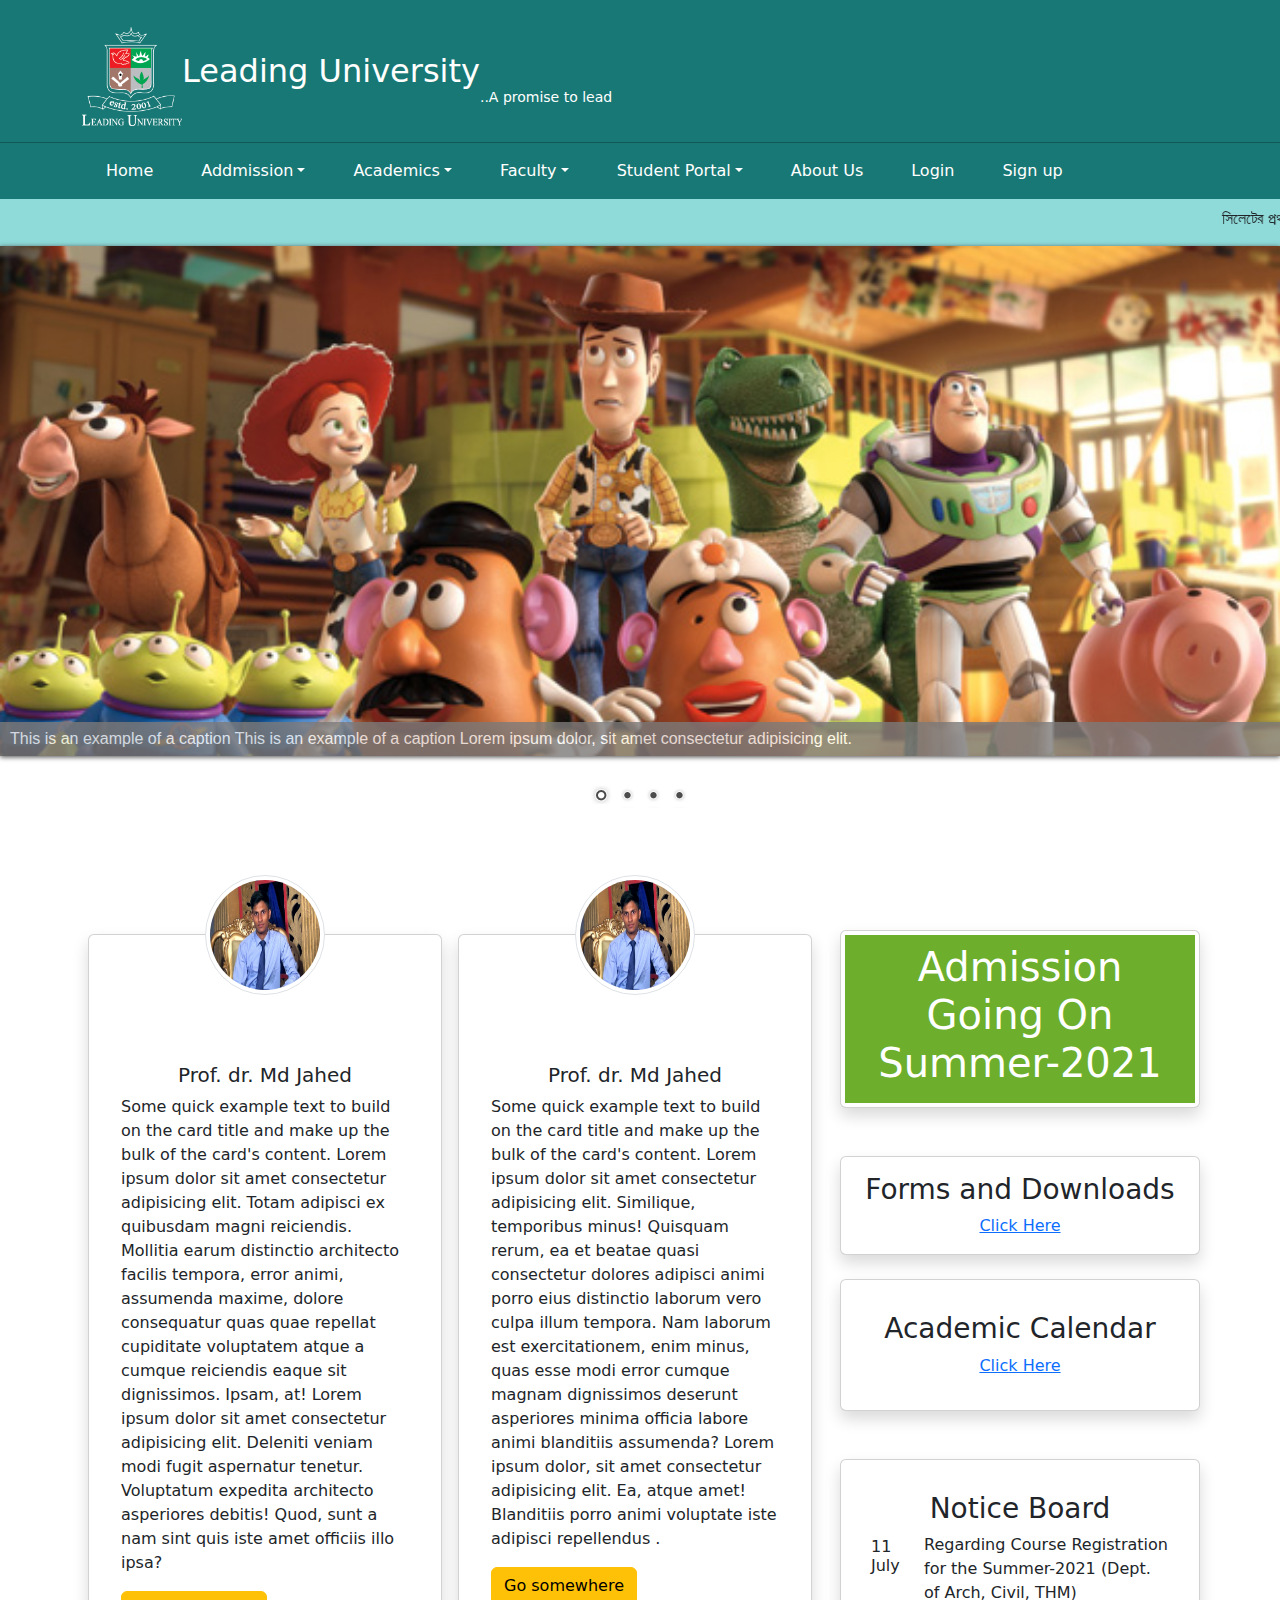
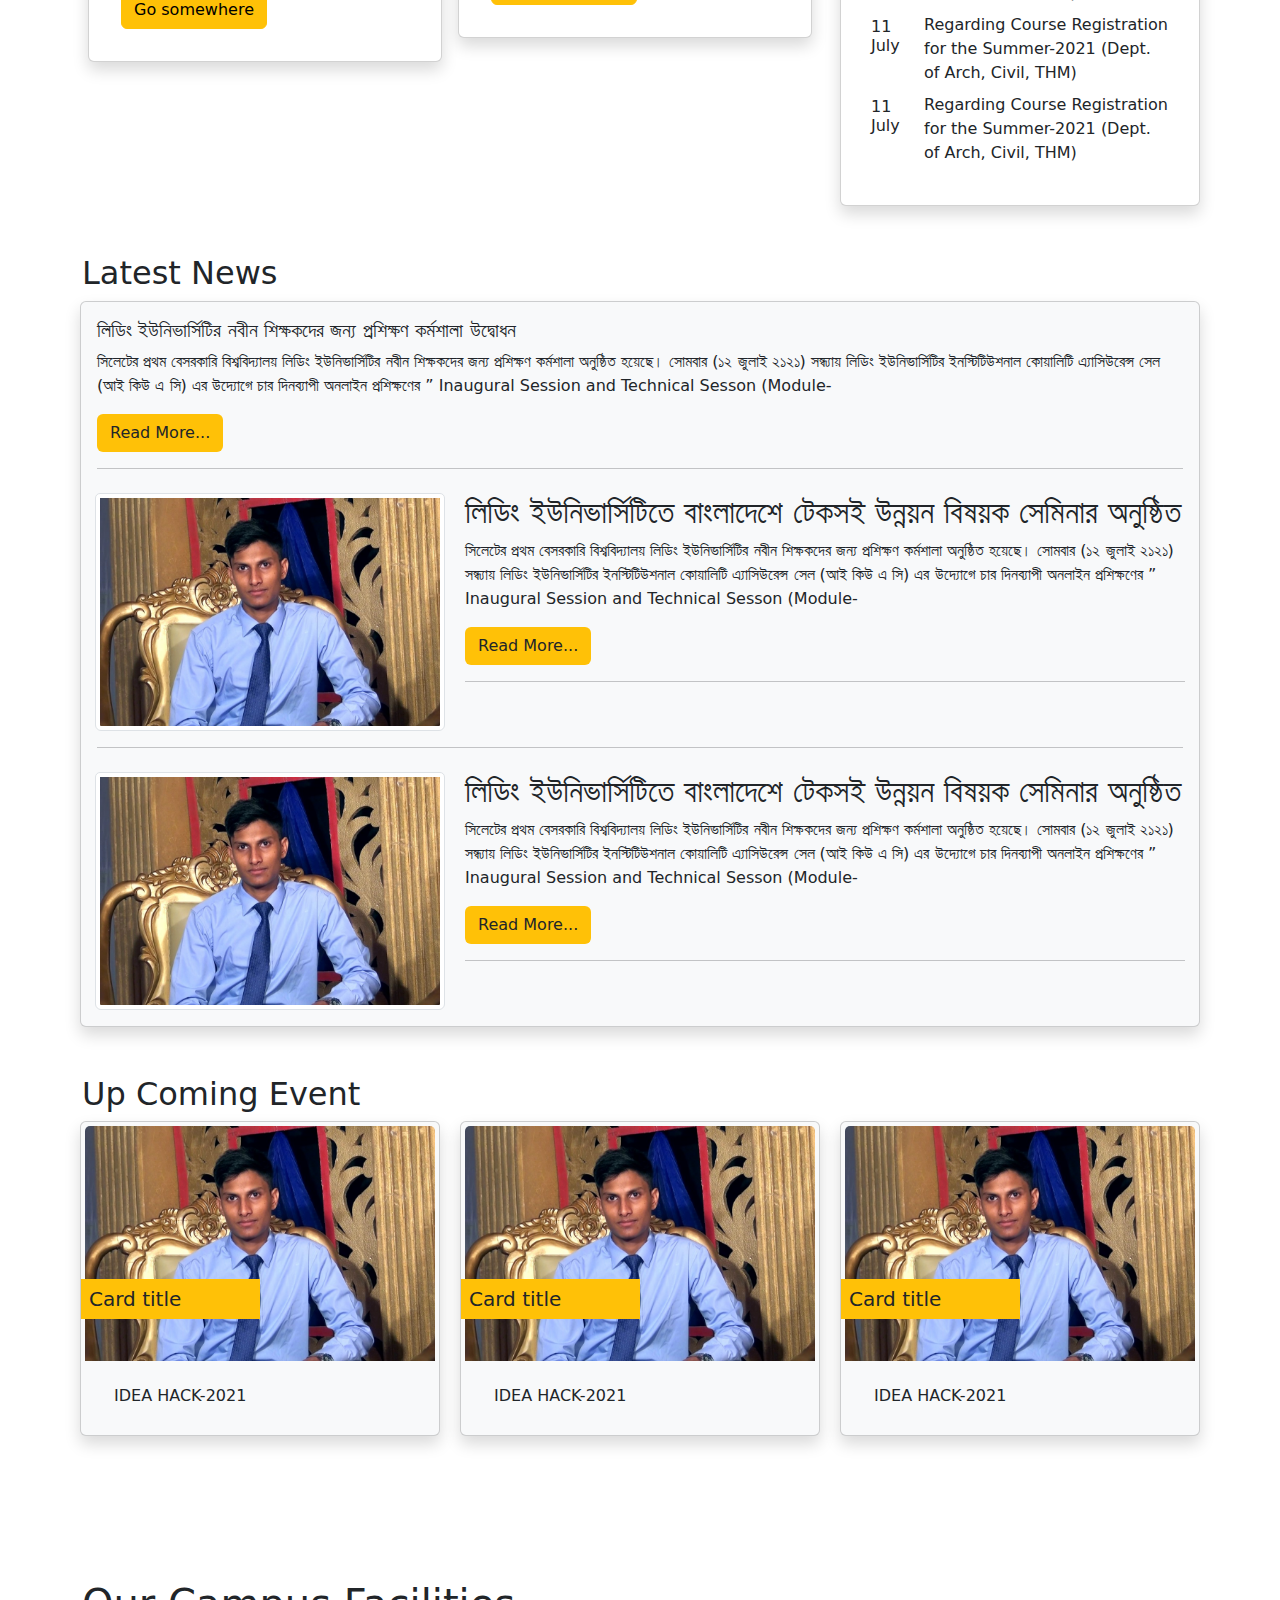
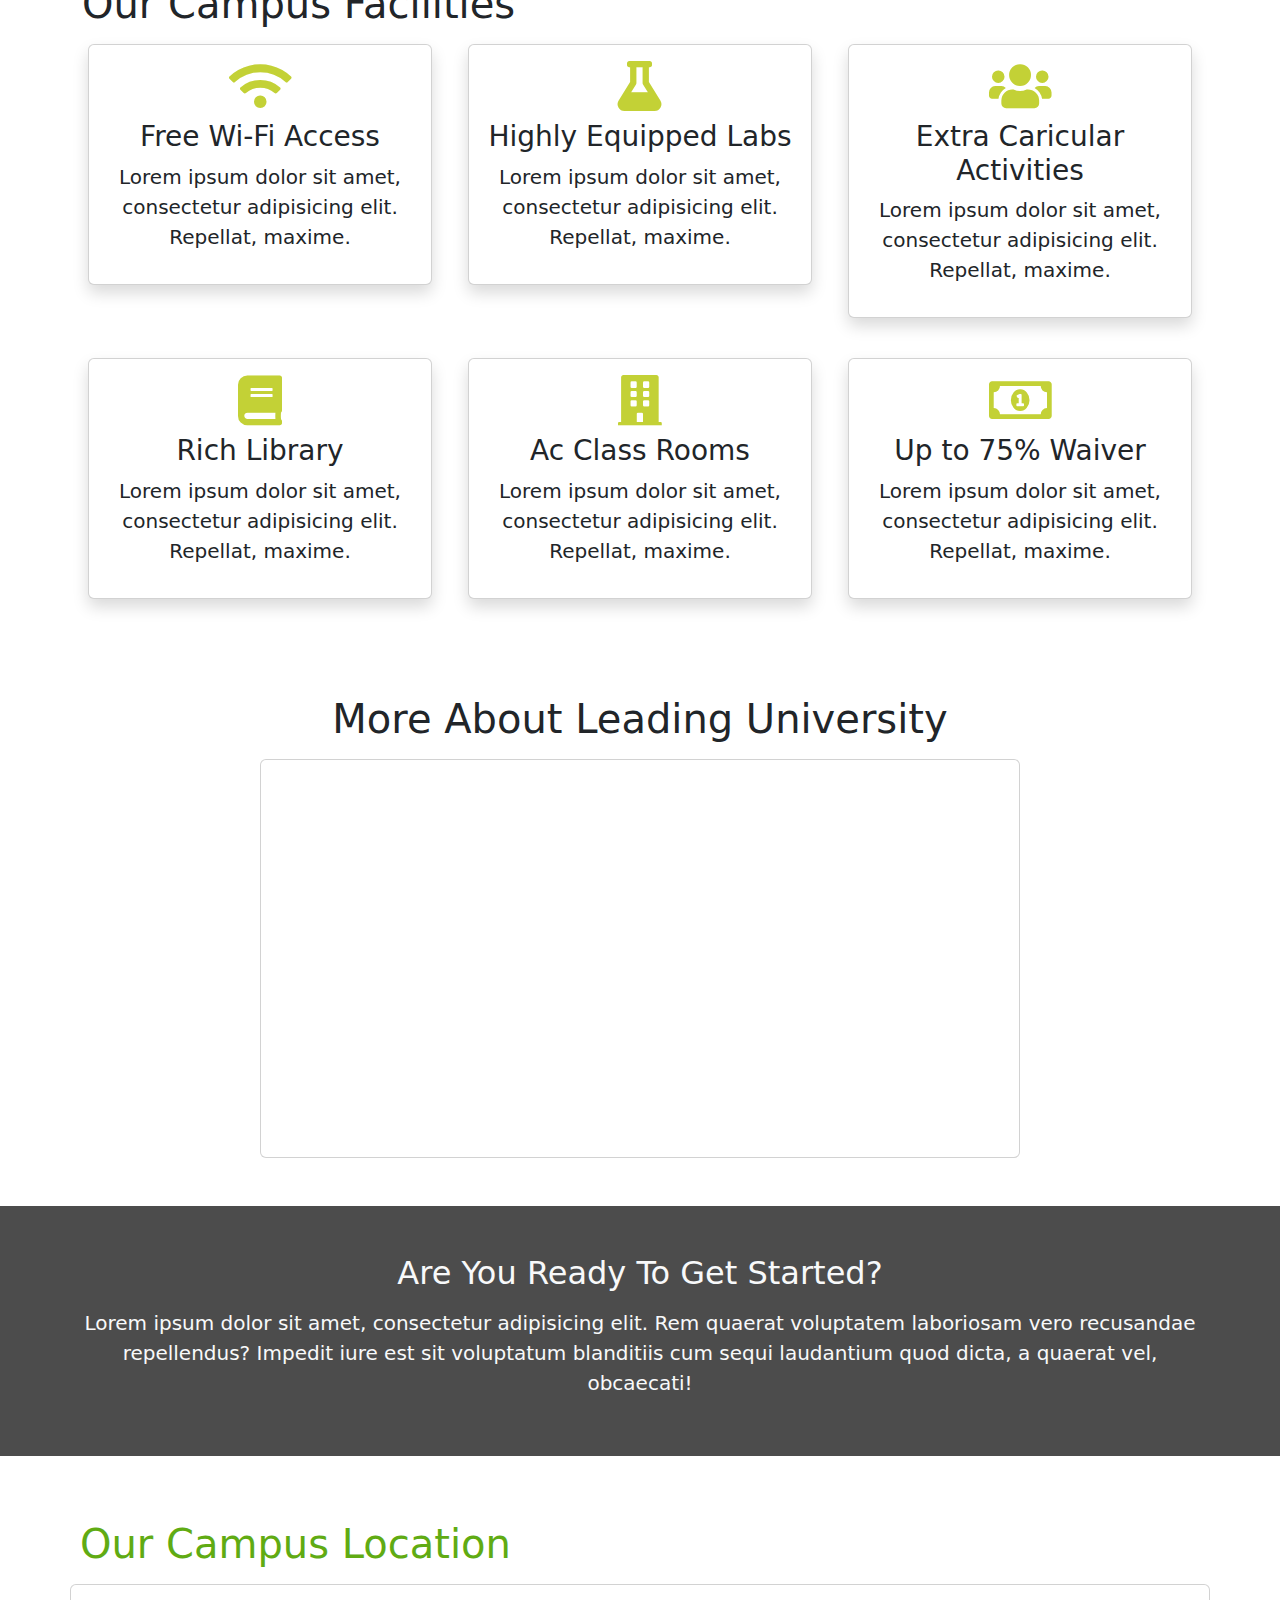
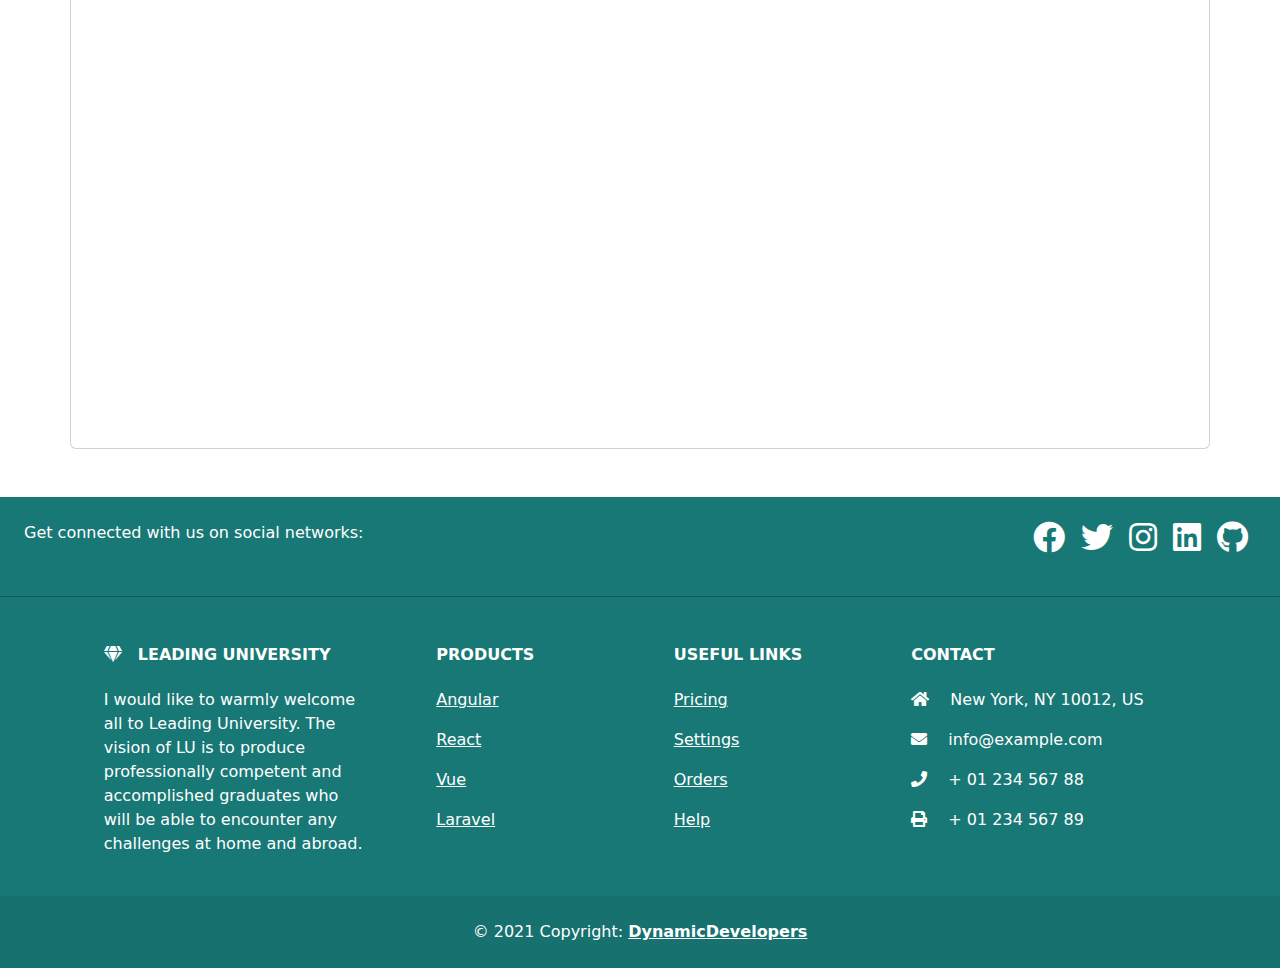
<file: index.html>
<!DOCTYPE html>
<html lang="en">

<head>
  <meta charset="UTF-8">
  <meta name="viewport" content="width=device-width, initial-scale=1.0">
  <meta http-equiv="X-UA-Compatible" content="ie=edge">
  <meta name="Description" content="Enter your description here" />
  <link rel="shortcut icon" href="images/favicon.ico" type="image/x-icon">
  <!-- google font -->
<link href="https://fonts.googleapis.com/css2?family=Montserrat:wght@300;400;700&display=swap" rel="stylesheet">

  <link rel="stylesheet" href="themes/default/default.css" type="text/css" media="screen" />
  <link rel="stylesheet" href="themes/light/light.css" type="text/css" media="screen" />
  <link rel="stylesheet" href="themes/dark/dark.css" type="text/css" media="screen" />
  <link rel="stylesheet" href="themes/bar/bar.css" type="text/css" media="screen" />
  <link rel="stylesheet" href="css/nivo-slider.css" type="text/css" media="screen" />

  <link rel="stylesheet"
    href="https://cdnjs.cloudflare.com/ajax/libs/twitter-bootstrap/5.0.0-beta1/css/bootstrap.min.css">
  <link rel="stylesheet" href="https://cdnjs.cloudflare.com/ajax/libs/font-awesome/5.15.2/css/all.min.css">
  <link rel="stylesheet" href="css/style.css">
  <link rel="stylesheet" href="css/nivo-slider.css" />
  <title>Leading University- ..a promise to lead</title>
</head>

<body>
  <div class="bg-color">
    <header class="py-3 border-bottom">
      <div class="container d-flex flex-wrap justify-content-center">
        <a href="index.html" class="d-flex align-items-center mb-3 mb-lg-0 me-lg-auto text-dark text-decoration-none text-white">
          <img class="img-fluid logo" src="images/logo-white.png" alt="">
          <span class="fs-2 fw-400">Leading University</span>
          <small class="position">..A promise to lead</small>
        </a>
      </div>
    </header>
  </div>
  <div class="bg-color sticky-top w-100">
    <nav class="navbar navbar-expand-md"ick aria-label="Fourth navbar example">
      <div class="container">
        <a class="navbar-brand d-sm-block d-md-none" href="#"></a>
        <button class="navbar-toggler" type="button" data-bs-toggle="collapse" data-bs-target="#navbarsExample04"
          aria-controls="navbarsExample04" aria-expanded="false" aria-label="Toggle navigation">
          <i class="fas fa-bars transition bar"></i>
        </button>

        <div class="collapse navbar-collapse" id="navbarsExample04">
          <ul class="navbar-nav me-auto mb-2 mb-md-0">
            <li class="nav-item"><a href="#" class="nav-link link-dark px-4 text-white active"
                aria-current="page">Home</a>
            </li>
            <li class="nav-item dropdown"><a href="#" class="nav-link link-dark px-4 text-white dropdown-toggle"
                id="dropdown01" data-bs-toggle="dropdown" aria-expanded="false">Addmission</a>
              <ul class="dropdown-menu bg-color mt-1" aria-labelledby="dropdown01">
                <li><a class="dropdown-item" href="addmission.html">Action</a></li>
                <li><a class="dropdown-item" href="#">Another action</a></li>
                <li><a class="dropdown-item" href="#">Something else here</a></li>
              </ul>
            </li>
            <li class="nav-item dropdown"><a href="#" class="nav-link link-dark px-4 text-white dropdown-toggle"
                id="dropdown02" data-bs-toggle="dropdown" aria-expanded="false">Academics</a>
              <ul class="dropdown-menu bg-color mt-1" aria-labelledby="dropdown02">
                <li><a class="dropdown-item" href="#">Action</a></li>
                <li><a class="dropdown-item" href="#">Another action</a></li>
                <li><a class="dropdown-item" href="#">Something else here</a></li>
              </ul>
            </li>
            <li class="nav-item dropdown"><a href="#" class="nav-link link-dark px-4 text-white dropdown-toggle"
                id="dropdown03" data-bs-toggle="dropdown" aria-expanded="false">Faculty</a>
              <ul class="dropdown-menu bg-color mt-1" aria-labelledby="dropdown03">
                <li><a class="dropdown-item" href="#">Action</a></li>
                <li><a class="dropdown-item" href="#">Another action</a></li>
                <li><a class="dropdown-item" href="#">Something else here</a></li>
              </ul>
            </li>
            <li class="nav-item dropdown"><a href="#" class="nav-link link-dark px-4 text-white dropdown-toggle"
                id="dropdown04" data-bs-toggle="dropdown" aria-expanded="false">Student Portal</a>
              <ul class="dropdown-menu bg-color mt-1" aria-labelledby="dropdown04">
                <li><a class="dropdown-item" href="#">Action</a></li>
                <li><a class="dropdown-item" href="#">Another action</a></li>
                <li><a class="dropdown-item" href="#">Something else here</a></li>
              </ul>
            </li>
            <li class="nav-item"><a href="#" class="nav-link link-dark px-4 text-white">About Us</a></li>
            <li class="nav-item"><a href="#" class="nav-link link-dark px-4 text-white">Login</a></li>
            <li class="nav-item"><a href="#" class="nav-link link-dark px-4 text-white">Sign up</a></li>
          </ul>
        </div>
      </div>
    </nav>
  </div>
  <main>
    <section>
      <div class="bg-marq">
        <marquee class="p-2" width="100%" direction="left" loop="999999">সিলেটের প্রথম বেসরকারি বিশ্ববিদ্যালয় লিডিং ইউনিভার্সিটির নবীন শিক্ষকদের জন‍্য প্রশিক্ষণ কর্মশালা অনুষ্ঠিত হয়েছে। সোমবার (১২ জুলাই ২১২১) সন্ধ্যায় লিডিং ইউনিভার্সিটির ইনস্টিটিউশনাল কোয়ালিটি এ্যাসিউরেন্স সেল (আই কিউ এ সি) এর উদ্যোগে চার দিনব‍্যাপী অনলাইন প্রশিক্ষণের
        </marquee>
      </div>
      <div id="wrapper">
        <div class="slider-wrapper theme-default">
          <div id="slider" class="nivoSlider">
            <img src="images/toystory.jpg" data-thumb="images/toystory.jpg" alt=""
              title="This is an example of a caption This is an example of a caption Lorem ipsum dolor, sit amet consectetur adipisicing elit." />
            <a href="http://dev7studios.com"><img src="images/up.jpg" data-thumb="images/up.jpg" alt=""
                title="This is an example of a caption This is an example of a caption Lorem ipsum dolor, sit amet consectetur adipisicing elit." /></a>
            <img src="images/walle.jpg" data-thumb="images/walle.jpg" alt="" data-transition="slideInLeft"
              title="This is an example of a caption This is an example of a caption Lorem ipsum dolor, sit amet consectetur adipisicing elit." />
            <img src="images/nemo.jpg" data-thumb="images/nemo.jpg" alt=""
              title="This is an example of a caption Lorem ipsum dolor, sit amet consectetur adipisicing elit. Alias ut excepturi totam culpa vero illum officia! Nesciunt architecto perferendis debitis!" />
          </div>
          <!-- <div id="htmlcaption" class="nivo-html-caption">
            <strong>This</strong> is an example of a <em>HTML</em> caption with <a href="#">a link</a>.  -->
            
        </div>
        
      </div>
      
      </div>
    </section>
    <section class="mt-5 pt-5">
      <div class="container">
        <div class="row">
          <div class="col-md-12 col-lg-8">
            <div class="col-md-6 card-hover float-lg-start p-2">
              <div class="card w-100 shadow p-3 mb-1 bg-body rounded">
                <img src="images/jahedddd.jpg"
                  class="card-img-top img-fluid img-thumbnail radiousa position-absolute top-0 start-50 translate-middle"
                  alt="Jahed">
                <div class="card-body">
                  <h5 class="card-title text-center mt-5 pt-5">Prof. dr. Md Jahed</h5>
                  <p class="card-text">Some quick example text to build on the card title and make up the bulk of the
                    card's content. Lorem ipsum dolor sit amet consectetur adipisicing elit. Totam adipisci ex quibusdam
                    magni reiciendis. Mollitia earum distinctio architecto facilis tempora, error animi, assumenda
                    maxime, dolore consequatur quas quae repellat cupiditate voluptatem atque a cumque reiciendis eaque
                    sit dignissimos. Ipsam, at! Lorem ipsum dolor sit amet consectetur adipisicing elit. Deleniti veniam
                    modi fugit aspernatur tenetur. Voluptatum expedita architecto asperiores debitis! Quod, sunt a nam
                    sint quis iste amet officiis illo ipsa? </p>
                  <a href="#" class="btn btn-warning">Go somewhere</a>
                </div>
              </div>
            </div>
            <div class="col-md-6 card-hover float-lg-start p-2">
              <div class="card w-100 shadow p-3 mb-1 bg-body rounded">
                <img src="images/jahedddd.jpg"
                  class="card-img-top img-fluid img-thumbnail radiousa position-absolute top-0 start-50 translate-middle"
                  alt="Jahed">
                <div class="card-body">
                  <h5 class="card-title text-center mt-5 pt-5">Prof. dr. Md Jahed</h5>
                  <p class="card-text">Some quick example text to build on the card title and make up the bulk of the
                    card's content. Lorem ipsum dolor sit amet consectetur adipisicing elit. Similique, temporibus
                    minus! Quisquam rerum, ea et beatae quasi consectetur dolores adipisci animi porro eius distinctio
                    laborum vero culpa illum tempora. Nam laborum est exercitationem, enim minus, quas esse modi error
                    cumque magnam dignissimos deserunt asperiores minima officia labore animi blanditiis assumenda?
                    Lorem ipsum dolor, sit amet consectetur adipisicing elit. Ea, atque amet! Blanditiis porro animi
                    voluptate iste adipisci repellendus .</p>
                  <a href="#" class="btn btn-warning">Go somewhere</a>
                </div>
              </div>
            </div>

          </div>
          <div class="col-lg-4 mt-1 col-md-12">
            <div class="card shadow p-1 mb-5 bg-body rounded">
              <div class="p-2 card-body bgSecondary text-center text-white">
                <h1 class="card-title">Admission Going On Summer-2021</h1>
              </div>

            </div>

            <div class="mb-4 card shadow">
              <div class="card-body text-center">
                <h3 class="card-title">Forms and Downloads</h3>
                <a href="#">Click Here</a>
              </div>
            </div>

            <div class="card shadow p-3 mb-5 bg-body rounded">
              <div class="card-body text-center">
                <h3 class="card-title">Academic Calendar</h3>
                <a href="#">Click Here</a>
              </div>

            </div>

            <div class="card shadow p-3 mb-5 bg-body rounded">
              <div class="card-body">
                <h3 class="card-title text-center">Notice Board</h3>
                <div class="row mb-2">
                  <div class="col-2 mt-1">
                    <h6>11 July</h6>
                  </div>
                  <div class="col-10 notice-a">
                    <a class="text-decoration-none text-dark " href="#">Regarding Course Registration for the
                      Summer-2021 (Dept. of Arch, Civil, THM)</a>
                  </div>
                </div>

                <div class="row mb-2">
                  <div class="col-2 mt-1">
                    <h6>11 July</h6>
                  </div>
                  <div class="col-10 notice-a">
                    <a class="text-decoration-none text-dark" href="#">Regarding Course Registration for the Summer-2021
                      (Dept. of Arch, Civil, THM)</a>
                  </div>
                </div>

                <div class="row mb-2">
                  <div class="col-2 mt-1">
                    <h6>11 July</h6>
                  </div>
                  <div class="col-10 notice-a">
                    <a class="text-decoration-none text-dark" href="#">Regarding Course Registration for the Summer-2021
                      (Dept. of Arch, Civil, THM)</a>
                  </div>
                </div>
              </div>
            </div>
          </div>
        </div>
      </div>
    </section>
    <section>
      <div class="container">
        <h2>Latest News</h2>
        <div class="row">
          <div class="col">
            <div class="card w-100 bg-light shadow">
              <div class="card-body">
                <h5 class="card-title">লিডিং ইউনিভার্সিটির নবীন শিক্ষকদের জন‍্য প্রশিক্ষণ কর্মশালা উদ্বোধন</h5>
                <p class="card-text">সিলেটের প্রথম বেসরকারি বিশ্ববিদ্যালয় লিডিং ইউনিভার্সিটির নবীন শিক্ষকদের জন‍্য
                  প্রশিক্ষণ কর্মশালা অনুষ্ঠিত হয়েছে। সোমবার (১২ জুলাই ২১২১) সন্ধ্যায় লিডিং ইউনিভার্সিটির ইনস্টিটিউশনাল
                  কোয়ালিটি এ্যাসিউরেন্স সেল (আই কিউ এ সি) এর উদ্যোগে চার দিনব‍্যাপী অনলাইন প্রশিক্ষণের ” Inaugural
                  Session and Technical Sesson (Module-</p>
                <a href="#" class="btn bg-warning text-dark">Read More...</a>
                <hr>
                <div class="row">
                  <div class="col-md-4 mt-2">
                    <img src="images/jahedddd.jpg" class="card-img-top img-fluid img-thumbnail" alt="...">
                  </div>
                  <div class="col-md-8">
                    <h2 class="mt-2">লিডিং ইউনিভার্সিটিতে বাংলাদেশে টেকসই উন্নয়ন বিষয়ক সেমিনার অনুষ্ঠিত</h2>
                    <p class="card-text">সিলেটের প্রথম বেসরকারি বিশ্ববিদ্যালয় লিডিং ইউনিভার্সিটির নবীন শিক্ষকদের জন‍্য
                      প্রশিক্ষণ কর্মশালা অনুষ্ঠিত হয়েছে। সোমবার (১২ জুলাই ২১২১) সন্ধ্যায় লিডিং ইউনিভার্সিটির
                      ইনস্টিটিউশনাল কোয়ালিটি এ্যাসিউরেন্স সেল (আই কিউ এ সি) এর উদ্যোগে চার দিনব‍্যাপী অনলাইন প্রশিক্ষণের
                      ” Inaugural Session and Technical Sesson (Module-</p>
                    <a href="#" class="btn bg-warning text-dark">Read More...</a>
                    <hr>
                  </div>
                </div>
                <hr>
                <div class="row">
                  <div class="col-md-4 mt-2">
                    <img src="images/jahedddd.jpg" class="card-img-top img-fluid img-thumbnail" alt="...">
                  </div>
                  <div class="col-md-8">
                    <h2 class="mt-2">লিডিং ইউনিভার্সিটিতে বাংলাদেশে টেকসই উন্নয়ন বিষয়ক সেমিনার অনুষ্ঠিত</h2>
                    <p class="card-text">সিলেটের প্রথম বেসরকারি বিশ্ববিদ্যালয় লিডিং ইউনিভার্সিটির নবীন শিক্ষকদের জন‍্য
                      প্রশিক্ষণ কর্মশালা অনুষ্ঠিত হয়েছে। সোমবার (১২ জুলাই ২১২১) সন্ধ্যায় লিডিং ইউনিভার্সিটির
                      ইনস্টিটিউশনাল কোয়ালিটি এ্যাসিউরেন্স সেল (আই কিউ এ সি) এর উদ্যোগে চার দিনব‍্যাপী অনলাইন প্রশিক্ষণের
                      ” Inaugural Session and Technical Sesson (Module-</p>
                    <a href="#" class="btn bg-warning text-dark">Read More...</a>
                    <hr>
                  </div>
                </div>
              </div>
            </div>
          </div>
        </div>
      </div>
    </section>

    <!-- Upcoming Events -->
    <section>
      <div class="container mt-5 mb-5">
        <h2>Up Coming Event</h2>
        <div class="row">
          <div class="col-md-4">
            <div class="card w-100 shadow p-1 mb-5 bg-light rounded">
              <img src="images/jahedddd.jpg" class="card-img-top" alt="...">
              <div class="card-body">
                <h5 class="card-title bg-warning d-flex w-50 p-2 position-absolute top-50 start-0">Card title</h5>
                <a href="#" class="btn btn">IDEA HACK-2021</a>
              </div>
            </div>
          </div>
          <div class="col-md-4">
            <div class="card w-100 shadow p-1 mb-5 bg-light rounded">
              <img src="images/jahedddd.jpg" class="card-img-top" alt="...">
              <div class="card-body">
                <h5 class="card-title bg-warning d-flex w-50 p-2 position-absolute top-50 start-0">Card title</h5>
                <a href="#" class="btn btn">IDEA HACK-2021</a>
              </div>
            </div>
          </div>
          <div class="col-md-4">
            <div class="card w-100 shadow p-1 mb-5 bg-light rounded">
              <img src="images/jahedddd.jpg" class="card-img-top" alt="...">
              <div class="card-body">
                <h5 class="card-title bg-warning d-flex w-50 p-2 position-absolute top-50 start-0">Card title</h5>
                <a href="#" class="btn btn">IDEA HACK-2021</a>
              </div>
            </div>
          </div>
        </div>
      </div>
    </section>
    <!-- Upcoming Events Ends Here -->



    <!-- Our Facilitise Starts Here -->
    <!-- Home Icon -->
    <section id="home-icon" class="py-5 text-center">
      <div class="container">
        <h1 class="text-c-primary text-start mb-2">Our Campus Facilities</h1>
        <div class="row">
          <div class="col-md-4 mb-4">
            <div class="card shadow m-2">
              <div class="card-body">
                <i class="fas fa-wifi"></i>
                <h3 class="my-2 text-c-primary">Free Wi-Fi Access</h3>
                <p class="lead">Lorem ipsum dolor sit amet, consectetur adipisicing elit. Repellat, maxime.</p>
              </div>
            </div>
          </div>
          <div class="col-md-4 mb-4">
            <div class="card shadow m-2">
              <div class="card-body">
                <i class="fas fa-flask"></i>
                <h3 class="my-2 text-c-primary">Highly Equipped Labs</h3>
                <p class="lead">Lorem ipsum dolor sit amet, consectetur adipisicing elit. Repellat, maxime.</p>
              </div>
            </div>
          </div>
          <div class="col-md-4 mb-4">
            <div class="card shadow m-2">
              <div class="card-body">
                <i class="fas fa-users"></i>
                <h3 class="my-2 text-c-primary">Extra Caricular Activities</h3>
                <p class="lead">Lorem ipsum dolor sit amet, consectetur adipisicing elit. Repellat, maxime.</p>
              </div>
            </div>
          </div>

          <div class="col-md-4 mb-4">
            <div class="card shadow m-2">
              <div class="card-body">
                <i class="fas fa-book"></i>
                <h3 class="my-2 text-c-primary">Rich Library</h3>
                <p class="lead">Lorem ipsum dolor sit amet, consectetur adipisicing elit. Repellat, maxime.</p>
              </div>
            </div>
          </div>
          <div class="col-md-4 mb-4">
            <div class="card shadow m-2">
              <div class="card-body">
                <i class="fas fa-building"></i>
                <h3 class="my-2 text-c-primary">Ac Class Rooms</h3>
                <p class="lead">Lorem ipsum dolor sit amet, consectetur adipisicing elit. Repellat, maxime.</p>
              </div>
            </div>
          </div>
          <div class="col-md-4 mb-4">
            <div class="card shadow m-2">
              <div class="card-body">
                <i class="far fa-money-bill-alt"></i>
                <h3 class="my-2 text-c-primary">Up to 75% Waiver</h3>
                <p class="lead">Lorem ipsum dolor sit amet, consectetur adipisicing elit. Repellat, maxime.</p>
              </div>
            </div>
          </div>
        </div>
      </div>
    </section>
    <!-- Home Get Started -->

    <section class="container">
        <div class="row justify-content-center">
          <h1 class="text-center text-c-primary m-3">More About Leading University</h1>
          <div class="card tanvir col-lg-8 mb-5">
            <div class="card-body">
              <iframe class="embed-responsive-item" style="width: 100%;height:30vw;"
                src="https://www.youtube.com/embed/e0_PKMn4Zng" title="YouTube video player" frameborder="0"
                allow="accelerometer; autoplay; clipboard-write; encrypted-media; gyroscope; picture-in-picture"
                allowfullscreen></iframe>
            </div>
          </div>
        </div>
    </section>

    <section id="home-getstarted" class="text-center text-light mb-5">
      <div class="dark-overlay">
        <div class="container">
          <div class="row py-5">
            <div class="col">
              <h2>Are You Ready To Get Started?</h2>
              <p class="lead mt-3">Lorem ipsum dolor sit amet, consectetur adipisicing elit. Rem quaerat voluptatem
                laboriosam vero recusandae repellendus? Impedit iure est sit voluptatum blanditiis cum sequi laudantium
                quod dicta, a quaerat vel, obcaecati!</p>
            </div>
          </div>
        </div>
      </div>
    </section>

    <section class="container">
      <div class="row justify-content-center mt-5">
        <h1 class="textColor m-3">Our Campus Location</h1>
        <div class="card tanvir mb-5">
          <div class="card-body">
            <iframe
              src="https://www.google.com/maps/embed?pb=!1m18!1m12!1m3!1d3619.8322338660364!2d91.80291421498522!3d24.869578851016843!2m3!1f0!2f0!3f0!3m2!1i1024!2i768!4f13.1!3m3!1m2!1s0x3751015addbec3b7%3A0x9e87b7be58b5f67e!2sLeading%20University!5e0!3m2!1sen!2sbd!4v1626438111440!5m2!1sen!2sbd"
              width="100%" height="450" loading="lazy"></iframe>
          </div>

        </div>
      </div>
    </section>
  </main>

  <footer class="text-center text-lg-start bg-color text-white">
    <!-- Section: Social media -->
    <section class="d-flex justify-content-center justify-content-lg-between p-4 border-bottom">
      <!-- Left -->
      <div class="me-5 d-none d-lg-block">
        <span>Get connected with us on social networks:</span>
      </div>

      <!-- Right -->
      <div class="">
        <ul class="social-nav list-unstyled d-flex flex-row">
          <li>
            <a class="text-decoration-none px-2" href="#">
              <i class="fab fa-facebook fa-2x"></i>
            </a>
          </li>
          <li>
            <a class="text-decoration-none px-2" href="#">
              <i class="fab fa-twitter fa-2x"></i>
            </a>
          </li>
          <li>
            <a class="text-decoration-none px-2" href="#">
              <i class="fab fa-instagram fa-2x"></i>
            </a>
          </li>
          <li>
             <a class="text-decoration-none px-2" href="#">
            <i class="fab fa-linkedin fa-2x"></i>
          </a>
          </li>
          <li>
             <a class="text-decoration-none px-2" href="#">
              <i class="fab fa-github fa-2x"></i>
            </a>
          </li>
        </ul>
      </div>
    </section>
    <!-- Section: Social media -->

    <!-- Section: Links  -->
    <section class="">
      <div class="container text-center text-md-start mt-5">
        <!-- Grid row -->
        <div class="row mt-3">
          <!-- Grid column -->
          <div class="col-md-3 col-lg-4 col-xl-3 mx-auto mb-4">
            <!-- Content -->
            <h6 class="text-uppercase fw-bold mb-4">
              <i class="fas fa-gem me-3"></i>Leading University
            </h6>
            <p>
              I would like to warmly welcome all to Leading University. The vision of LU is to produce professionally
              competent and accomplished graduates who will be able to encounter any challenges at home and abroad.
            </p>
          </div>
          <!-- Grid column -->

          <!-- Grid column -->
          <div class="col-md-2 col-lg-2 col-xl-2 mx-auto mb-4">
            <!-- Links -->
            <h6 class="text-uppercase fw-bold mb-4">
              Products
            </h6>
            <p>
              <a href="#!" class="text-reset">Angular</a>
            </p>
            <p>
              <a href="#!" class="text-reset">React</a>
            </p>
            <p>
              <a href="#!" class="text-reset">Vue</a>
            </p>
            <p>
              <a href="#!" class="text-reset">Laravel</a>
            </p>
          </div>
          <!-- Grid column -->

          <!-- Grid column -->
          <div class="col-md-3 col-lg-2 col-xl-2 mx-auto mb-4">
            <!-- Links -->
            <h6 class="text-uppercase fw-bold mb-4">
              Useful links
            </h6>
            <p>
              <a href="#!" class="text-reset">Pricing</a>
            </p>
            <p>
              <a href="#!" class="text-reset">Settings</a>
            </p>
            <p>
              <a href="#!" class="text-reset">Orders</a>
            </p>
            <p>
              <a href="#!" class="text-reset">Help</a>
            </p>
          </div>
          <!-- Grid column -->

          <!-- Grid column -->
          <div class="col-md-4 col-lg-3 col-xl-3 mx-auto mb-md-0 mb-4">
            <!-- Links -->
            <h6 class="text-uppercase fw-bold mb-4">
              Contact
            </h6>
            <p><i class="fas fa-home me-3"></i> New York, NY 10012, US</p>
            <p>
              <i class="fas fa-envelope me-3"></i>
              info@example.com
            </p>
            <p><i class="fas fa-phone me-3"></i> + 01 234 567 88</p>
            <p><i class="fas fa-print me-3"></i> + 01 234 567 89</p>
          </div>
          <!-- Grid column -->
        </div>
        <!-- Grid row -->
      </div>
    </section>
    <!-- Section: Links  -->

    <!-- Copyright -->
    <div class="text-center p-4" style="background-color: rgba(0, 0, 0, 0.05);">
      © 2021 Copyright:
      <a class="text-reset fw-bold" href="#">DynamicDevelopers</a>
    </div>
    <!-- Copyright -->
  </footer>
  <!-- Footer -->

  <script type="text/javascript" src="js/jquery-1.9.0.min.js"></script>
  <script type="text/javascript" src="js/jquery.nivo.slider.js"></script>
  <script ">
    $(window).load(function () {
      $('#slider').nivoSlider();
    });

    // Add slideDown animation to Bootstrap dropdown when expanding.
  $('.dropdown').on('show.bs.dropdown', function() {
    $(this).find('.dropdown-menu').first().stop(true, true).slideDown();
  });

  // Add slideUp animation to Bootstrap dropdown when collapsing.
  $('.dropdown').on('hide.bs.dropdown', function() {
    $(this).find('.dropdown-menu').first().stop(true, true).slideUp();
  });
  </script>

  <script src=" https://cdnjs.cloudflare.com/ajax/libs/popper.js/2.5.4/umd/popper.min.js"></script>
  <script src="https://cdnjs.cloudflare.com/ajax/libs/twitter-bootstrap/5.0.0-beta1/js/bootstrap.min.js"></script>
</body>

</html>
</file>
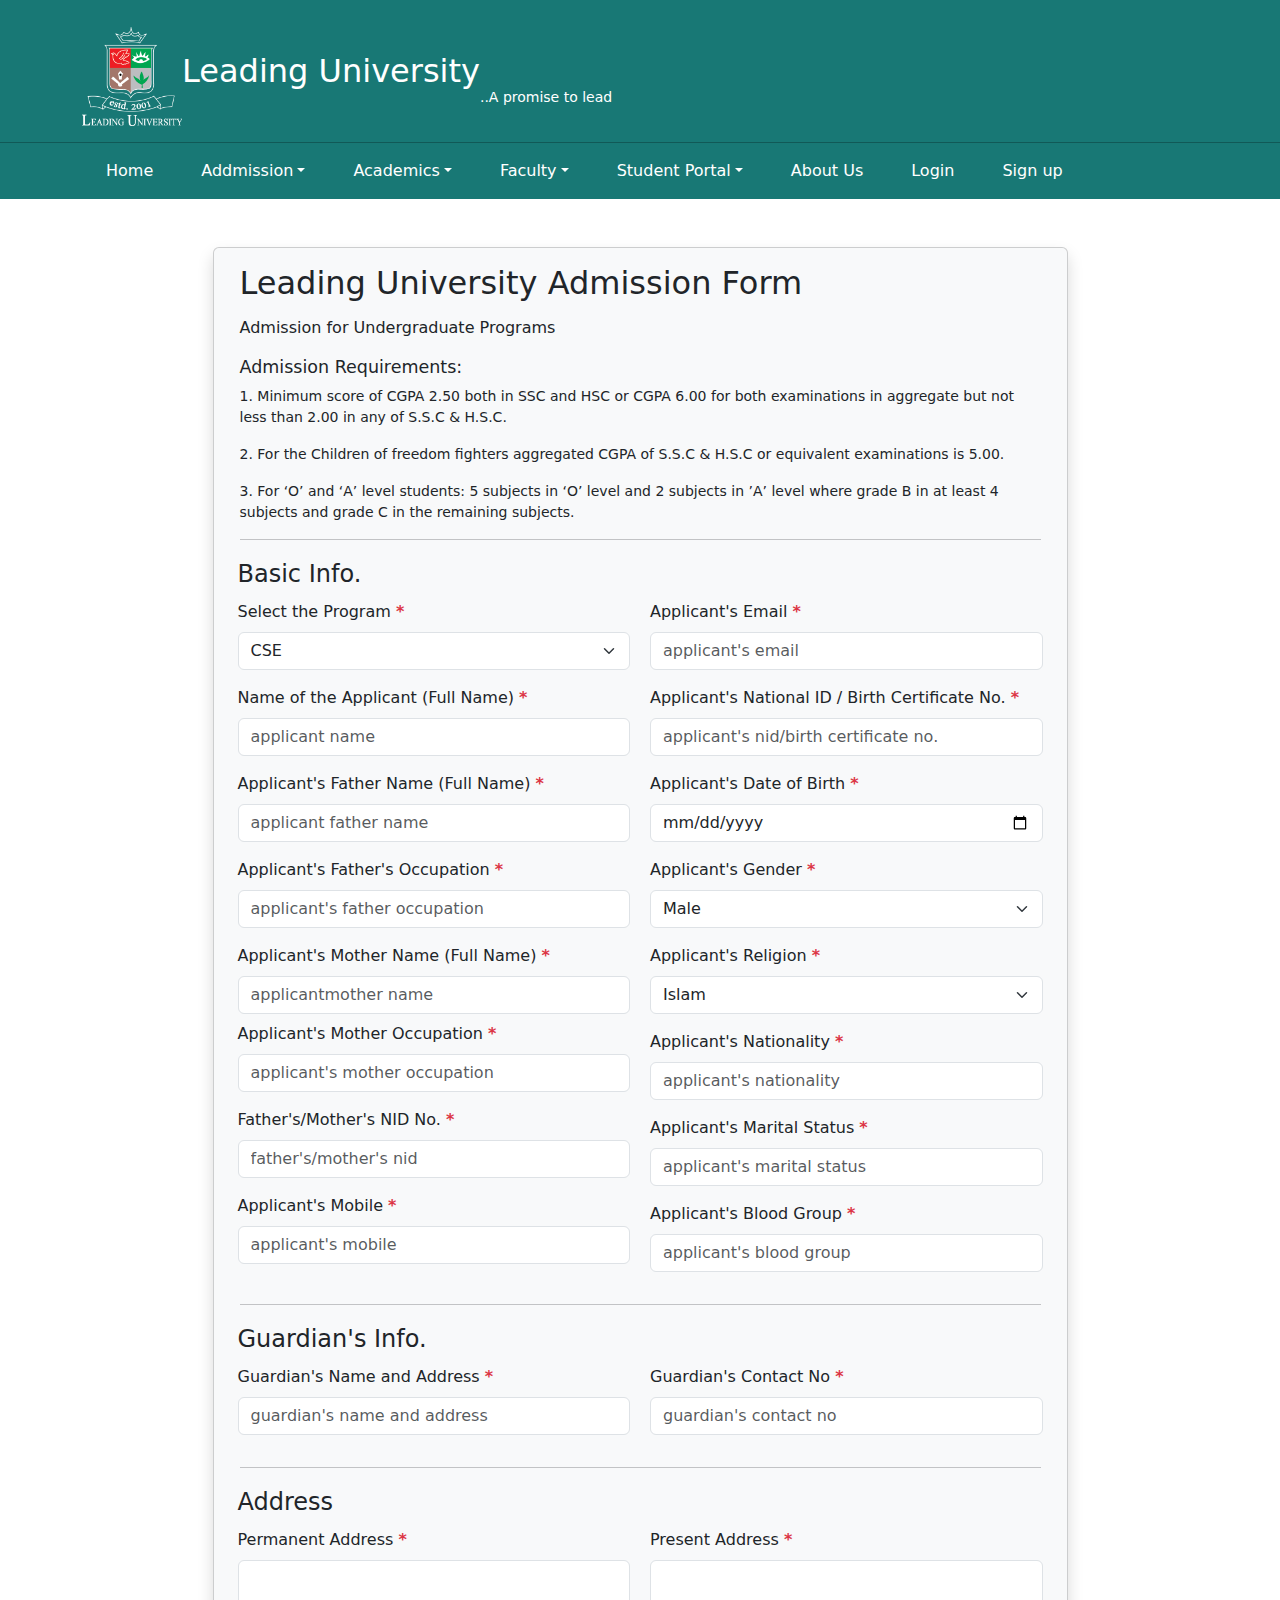
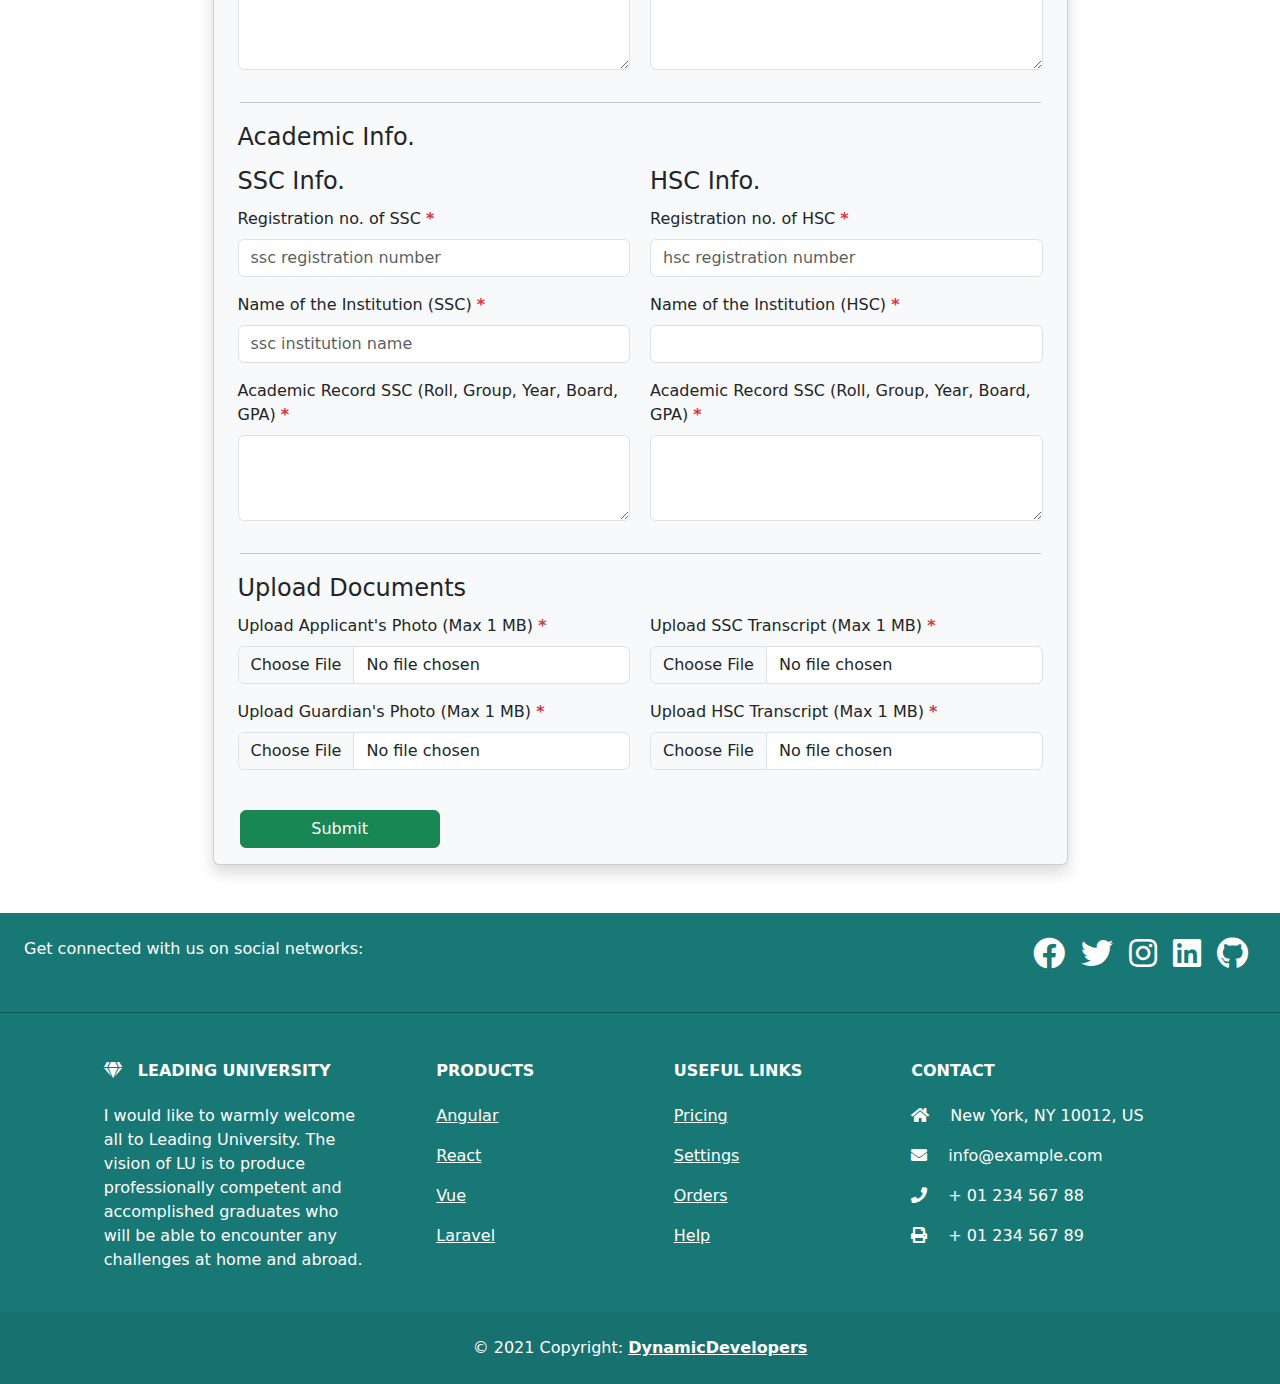
<file: addmission.html>
<!DOCTYPE html>
<html lang="en">

<head>
  <meta charset="UTF-8">
  <meta name="viewport" content="width=device-width, initial-scale=1.0">
  <meta http-equiv="X-UA-Compatible" content="ie=edge">
  <meta name="Description" content="Enter your description here" />
  <link rel="shortcut icon" href="images/favicon.ico" type="image/x-icon">
  <!-- google font -->
  <link href="https://fonts.googleapis.com/css2?family=Montserrat:wght@300;400;700&display=swap" rel="stylesheet">
  <link rel="stylesheet"
    href="https://cdnjs.cloudflare.com/ajax/libs/twitter-bootstrap/5.0.0-beta1/css/bootstrap.min.css">
  <link rel="stylesheet" href="https://cdnjs.cloudflare.com/ajax/libs/font-awesome/5.15.2/css/all.min.css">
  <link rel="stylesheet" href="css/style.css">
  <title>Leading University- ..a promise to lead</title>
</head>

<body>
  <div class="bg-color">
    <header class="py-3 border-bottom">
      <div class="container d-flex flex-wrap justify-content-center">
        <a href="/" class="d-flex align-items-center mb-3 mb-lg-0 me-lg-auto text-dark text-decoration-none text-white">
          <img class="img-fluid logo" src="images/logo-white.png" alt="">
          <span class="fs-2 fw-400">Leading University</span>
          <small class="position">..A promise to lead</small>
        </a>
      </div>
    </header>
  </div>
  <div class="bg-color">
    <nav class="navbar navbar-expand-md" aria-label="Fourth navbar example">
      <div class="container">
        <a class="navbar-brand d-sm-block d-md-none" href="#"></a>
        <button class="navbar-toggler" type="button" data-bs-toggle="collapse" data-bs-target="#navbarsExample04"
          aria-controls="navbarsExample04" aria-expanded="false" aria-label="Toggle navigation">
          <i class="fas fa-bars transition" style="color:#fff; font-size:28px; margin: 10px;"></i>
        </button>

        <div class="collapse navbar-collapse" id="navbarsExample04">
          <ul class="navbar-nav me-auto mb-2 mb-md-0">
            <li class="nav-item"><a href="index.html" class="nav-link link-dark px-4 text-white active"
                aria-current="page">Home</a>
            </li>
            <li class="nav-item dropdown"><a href="#" class="nav-link link-dark px-4 text-white dropdown-toggle"
                id="dropdown01" data-bs-toggle="dropdown" aria-expanded="false">Addmission</a>
              <ul class="dropdown-menu bg-color mt-1" aria-labelledby="dropdown01">
                <li><a class="dropdown-item" href="#">Action</a></li>
                <li><a class="dropdown-item" href="#">Another action</a></li>
                <li><a class="dropdown-item" href="#">Something else here</a></li>
              </ul>
            </li>
            <li class="nav-item dropdown"><a href="#" class="nav-link link-dark px-4 text-white dropdown-toggle"
                id="dropdown02" data-bs-toggle="dropdown" aria-expanded="false">Academics</a>
              <ul class="dropdown-menu bg-color mt-1" aria-labelledby="dropdown02">
                <li><a class="dropdown-item" href="#">Action</a></li>
                <li><a class="dropdown-item" href="#">Another action</a></li>
                <li><a class="dropdown-item" href="#">Something else here</a></li>
              </ul>
            </li>
            <li class="nav-item dropdown"><a href="#" class="nav-link link-dark px-4 text-white dropdown-toggle"
                id="dropdown03" data-bs-toggle="dropdown" aria-expanded="false">Faculty</a>
              <ul class="dropdown-menu bg-color mt-1" aria-labelledby="dropdown03">
                <li><a class="dropdown-item" href="#">Action</a></li>
                <li><a class="dropdown-item" href="#">Another action</a></li>
                <li><a class="dropdown-item" href="#">Something else here</a></li>
              </ul>
            </li>
            <li class="nav-item dropdown"><a href="#" class="nav-link link-dark px-4 text-white dropdown-toggle"
                id="dropdown04" data-bs-toggle="dropdown" aria-expanded="false">Student Portal</a>
              <ul class="dropdown-menu bg-color mt-1" aria-labelledby="dropdown04">
                <li><a class="dropdown-item" href="#">Action</a></li>
                <li><a class="dropdown-item" href="#">Another action</a></li>
                <li><a class="dropdown-item" href="#">Something else here</a></li>
              </ul>
            </li>
            <li class="nav-item"><a href="#" class="nav-link link-dark px-4 text-white">About Us</a></li>
            <li class="nav-item"><a href="#" class="nav-link link-dark px-4 text-white">Login</a></li>
            <li class="nav-item"><a href="#" class="nav-link link-dark px-4 text-white">Sign up</a></li>
          </ul>
        </div>
      </div>
    </nav>
  </div>
  <main>
    <section>
      <div class="container">
        <div class="row justify-content-center">
          <div class="card bg-light w-75 shadow rounded my-5">
            <div class="card-body">
              <form action="" method="post">
                <fieldset>
                  <legend>
                    <h2>Leading University Admission Form</h2>
                  </legend>
                  <h6 class="card-title">Admission for Undergraduate Programs</h6>
                  <p class="card-text fs-6"><small>
                      <h5>Admission Requirements:</h5>
                      <p> 1. Minimum score of CGPA 2.50 both in SSC and HSC or CGPA 6.00 for both examinations in
                        aggregate but
                        not less than 2.00 in any of S.S.C & H.S.C.</p>
                      <p> 2. For the Children of freedom fighters aggregated CGPA of S.S.C & H.S.C or equivalent
                        examinations is
                        5.00.</p>
                      <p>3. For ‘O’ and ‘A’ level students: 5 subjects in ‘O’ level and 2 subjects in ’A’ level where
                        grade B in
                        at least 4 subjects and grade C in the remaining subjects.</p>
                    </small>
                  </p>
                  <hr>
                  <fieldset>
                    <div class="row">
                    <legend>Basic Info.</legend>
                    <div class="col-md-6">
                    <div class="form-group">
                      <label for="program" class="form-label">Select the Program
                        <span class="text-danger fw-bolder">*</span></label>
                      <select class="w-100 form-select mb-3" name="program" id="program">
                        <option value="cse">CSE</option>
                        <option value="eee">EEE</option>
                        <option value="civil">Civil</option>
                        <option value="english">English</option>
                        <option value="bangla">Bangla</option>
                      </select>
                    </div>
                    <div class="form-group">
                      <label for="name" class="form-label">Name of the Applicant (Full Name)
                        <span class="text-danger fw-bolder">*</span></label>
                      <input type="text" class="form-control w-100 mb-3" id="name" placeholder="applicant name">
                    </div>
                    <div class="form-group">
                      <label for="f_name" class="form-label">Applicant's Father Name (Full Name)
                        <span class="text-danger fw-bolder">*</span></label>
                      <input type="text" class="form-control w-100 mb-3" id="f_name" placeholder="applicant father name">
                    </div>
                    <div class="form-group">
                      <label for="f_occupation" class="form-label">Applicant's Father's Occupation
                        <span class="text-danger fw-bolder">*</span></label>
                      <input type="text" class="form-control w-100 mb-3" id="f_occupation"
                        placeholder="applicant's father occupation">
                    </div>
                    <div class="form-group">
                      <label for="m_name" class="form-label">Applicant's Mother Name (Full Name)
                        <span class="text-danger fw-bolder">*</span></label>
                      <input type="text" class="form-control w-100 mb-2" id="m_name" placeholder="applicantmother name">
                    </div>
                    <div class="form-group">
                      <label for="m_occupation" class="form-label">Applicant's Mother Occupation
                        <span class="text-danger fw-bolder">*</span></label>
                      <input type="text" class="form-control w-100 mb-3" id="m_occupation"
                        placeholder="applicant's mother occupation">
                    </div>
                    <div class="form-group">
                      <label for="nid" class="form-label">Father's/Mother's NID No.
                        <span class="text-danger fw-bolder">*</span></label>
                      <input type="text" class="form-control w-100 mb-3" id="nid" placeholder="father's/mother's nid">
                    </div>
                    <div class="form-group">
                      <label for="applicant_mobile" class="form-label">Applicant's Mobile
                        <span class="text-danger fw-bolder">*</span></label>
                      <input type="text" class="form-control w-100 mb-3" id="applicant_mobile"
                        placeholder="applicant's mobile">
                    </div>
                    </div>
                    <div class="col-md-6">
                    <div class="form-group">
                      <label for="applicant_email" class="form-label">Applicant's Email
                        <span class="text-danger fw-bolder">*</span></label>
                      <input type="email" class="form-control w-100 mb-3" id="applicant's email"
                        placeholder="applicant's email">
                    </div>
                    <div class="form-group">
                      <label for="applicant's_nid_birth" class="form-label">Applicant's National ID / Birth Certificate
                        No.
                        <span class="text-danger fw-bolder">*</span></label>
                      <input type="text" class="form-control w-100 mb-3" id="applicant's_nid_birth"
                        placeholder="applicant's nid/birth certificate no. ">
                    </div>
                    <div class="form-group">
                      <label for="applicant_birthday" class="form-label">Applicant's Date of Birth
                        <span class="text-danger fw-bolder">*</span></label>
                      <input type="date" class="form-control w-100 mb-3" id="applicant_birthday"
                        placeholder="applicant's date of birth">
                    </div>
                    <div class="form-group">
                      <label for="pplicant_gender" class="form-label">Applicant's Gender
                        <span class="text-danger fw-bolder">*</span></label>
                      <select class="w-100 form-select mb-3" name="program" id="pplicant_gender">
                        <option value="male">Male</option>
                        <option value="female">Female</option>
                        <option value="other">Other</option>
                      </select>
                    </div>
                    <div class="form-group">
                      <label for="applicant_religion" class="form-label">Applicant's Religion
                        <span class="text-danger fw-bolder">*</span></label>
                      <select class="w-100 form-select mb-3" name="program" id="applicant_religion">
                        <option value="islam">Islam</option>
                        <option value="chirstian">Chirstian</option>
                        <option value="hindu">Hindu</option>
                        <option value="buddist">Buddist</option>
                        <option value="other">Other</option>
                      </select>
                    </div>
                    <div class="form-group">
                      <label for="applicant_nationality" class="form-label">Applicant's Nationality
                        <span class="text-danger fw-bolder">*</span></label>
                      <input type="text" class="form-control w-100 mb-3" id="applicant_nationality"
                        placeholder="applicant's nationality">
                    </div>
                    <div class="form-group">
                      <label for="applicant_marital" class="form-label">Applicant's Marital Status
                        <span class="text-danger fw-bolder">*</span></label>
                      <input type="text" class="form-control w-100 mb-3" id="applicant_marital"
                        placeholder="applicant's marital status">
                    </div>
                    <div class="form-group">
                      <label for="applicant_bloodgrp" class="form-label">Applicant's Blood Group
                        <span class="text-danger fw-bolder">*</span></label>
                      <input type="text" class="form-control w-100 mb-3" id="applicant_bloodgrp"
                        placeholder="applicant's blood group">
                    </div>
                  </div>
                </div>
                  </fieldset>
                  <hr>
                  <fieldset>
                    <div class="row">
                      <legend>Guardian's Info.</legend>
                      <div class="col-md-6">
                        <div class="form-group">
                          <label for="g_name" class="form-label">Guardian's Name and Address
                            <span class="text-danger fw-bolder">*</span></label>
                          <input type="text" class="form-control w-100 mb-3" id="g_name"
                            placeholder="guardian's name and address">
                        </div>
                      </div>
                      <div class="col-md-6">
                        <div class="form-group">
                          <label for="g_contact" class="form-label">Guardian's Contact No
                            <span class="text-danger fw-bolder">*</span></label>
                          <input type="text" class="form-control w-100 mb-3" id="g_contact"
                            placeholder="guardian's contact no">
                        </div>
                      </div>
                    </div>
                  </fieldset>
                  <hr>
                  <fieldset>
                    <div class="row">
                      <legend>Address</legend>
                      <div class="col-md-6">
                        <div class="form-group">
                          <label for="permanent_address" class="form-label">Permanent Address
                            <span class="text-danger fw-bolder">*</span></label>
                          <textarea class="form-control w-100 mb-3" name="Permanent_Address" id="permanent_address"
                            cols="10" rows="4"></textarea>
                        </div>
                      </div>
                      <div class="col-md-6">
                        <div class="form-group">
                          <label for="present_address" class="form-label">Present Address
                            <span class="text-danger fw-bolder">*</span></label>
                          <textarea class="form-control w-100 mb-3" name="Present_Address" id="present_address"
                            cols="10" rows="4"></textarea>
                        </div>
                      </div>
                    </div>
                  </fieldset>
                  <hr>
                  <fieldset>
                    <div class="row">
                      <legend>Academic Info.</legend>
                      <div class="col-md-6">
                        <fieldset>
                          <legend>SSC Info.</legend>
                          <div class="form-group">
                            <label for="ssc_regi" class="form-label">Registration no. of SSC
                              <span class="text-danger fw-bolder">*</span></label>
                            <input type="text" class="form-control w-100 mb-3" id="ssc_regi"
                              placeholder="ssc registration number">
                          </div>
                          <div class="form-group">
                            <label for="ssc_inst_name" class="form-label">Name of the Institution (SSC)
                              <span class="text-danger fw-bolder">*</span></label>
                            <input type="text" class="form-control w-100 mb-3" id="ssc_inst_name"
                              placeholder="ssc institution name">
                          </div>
                          <div class="form-group">
                            <label for="ssc_record" class="form-label">Academic Record SSC (Roll, Group, Year, Board,
                              GPA)
                              <span class="text-danger fw-bolder">*</span></label>
                            <textarea class="form-control w-100 mb-3" name="ssc_record" id="ssc_record" cols="10"
                              rows="3"></textarea>
                          </div>
                        </fieldset>
                      </div>
                      <div class="col-md-6">
                        <fieldset>
                          <legend>HSC Info.</legend>
                          <div class="form-group">
                            <label for="hsc_regi" class="form-label">Registration no. of HSC
                              <span class="text-danger fw-bolder">*</span></label>
                            <input type="text" class="form-control w-100 mb-3" id="hsc_regi"
                              placeholder="hsc registration number">
                          </div>
                          <div class="form-group">
                            <label for="hsc_inst_name" class="form-label">Name of the Institution (HSC)
                              <span class="text-danger fw-bolder">*</span></label>
                            <input type="text" class="form-control w-100 mb-3" id="hsc_inst_name">
                          </div>
                          <div class="form-group">
                            <label for="ssc_record" class="form-label">Academic Record SSC (Roll, Group, Year, Board,
                              GPA)
                              <span class="text-danger fw-bolder">*</span></label>
                            <textarea class="form-control w-100 mb-3" name="hsc_record" id="hsc_record" cols="10"
                              rows="3"></textarea>
                          </div>
                        </fieldset>
                      </div>
                    </div>
                  </fieldset>
                  <hr>
                  <fieldset>
                    <div class="row">
                      <legend>Upload Documents</legend>
                      <div class="col-md-6">
                      <div class="form-group">
                        <label for="applicant_photo" class="form-label">Upload Applicant's Photo (Max 1 MB)
                          <span class="text-danger fw-bolder">*</span></label>
                        <input type="file" class="form-control w-100 mb-3" id="applicant_photo">
                      </div>
                      <div class="form-group">
                        <label for="guardian_photo" class="form-label">Upload Guardian's Photo (Max 1 MB)
                          <span class="text-danger fw-bolder">*</span></label>
                        <input type="file" class="form-control w-100 mb-3" id="guardian_photo">
                      </div>
                    </div>
                    <div class="col-md-6">
                      <div class="form-group">
                        <label for="ssc_transcript" class="form-label">Upload SSC Transcript (Max 1 MB)
                          <span class="text-danger fw-bolder">*</span></label>
                        <input type="file" class="form-control w-100 mb-3" id="ssc_transcript">
                      </div>
                      <div class="form-group">
                        <label for="hsc_transcript" class="form-label">Upload HSC Transcript (Max 1 MB)
                          <span class="text-danger fw-bolder">*</span></label>
                        <input type="file" class="form-control w-100 mb-3" id="hsc_transcript">
                      </div>
                    </div>
                  </div>
                  </fieldset>
                  <br>
                  <a href="#" class="btn btn-success w-25">Submit</a>
                </fieldset>
              </form>
            </div>
          </div>
        </div>
      </div>
    </section>

  </main>

  <footer class="text-center text-lg-start bg-color text-white">
    <!-- Section: Social media -->
    <section class="d-flex justify-content-center justify-content-lg-between p-4 border-bottom">
      <!-- Left -->
      <div class="me-5 d-none d-lg-block">
        <span>Get connected with us on social networks:</span>
      </div>

      <!-- Right -->
      <div class="">
        <ul class="social-nav list-unstyled d-flex flex-row">
          <li>
            <a class="text-decoration-none px-2" href="#">
              <i class="fab fa-facebook fa-2x"></i>
            </a>
          </li>
          <li>
            <a class="text-decoration-none px-2" href="#">
              <i class="fab fa-twitter fa-2x"></i>
            </a>
          </li>
          <li>
            <a class="text-decoration-none px-2" href="#">
              <i class="fab fa-instagram fa-2x"></i>
            </a>
          </li>
          <li>
            <a class="text-decoration-none px-2" href="#">
              <i class="fab fa-linkedin fa-2x"></i>
            </a>
          </li>
          <li>
            <a class="text-decoration-none px-2" href="#">
              <i class="fab fa-github fa-2x"></i>
            </a>
          </li>
        </ul>
      </div>
    </section>
    <!-- Section: Social media -->

    <!-- Section: Links  -->
    <section class="">
      <div class="container text-center text-md-start mt-5">
        <!-- Grid row -->
        <div class="row mt-3">
          <!-- Grid column -->
          <div class="col-md-3 col-lg-4 col-xl-3 mx-auto mb-4">
            <!-- Content -->
            <h6 class="text-uppercase fw-bold mb-4">
              <i class="fas fa-gem me-3"></i>Leading University
            </h6>
            <p>
              I would like to warmly welcome all to Leading University. The vision of LU is to produce professionally
              competent and accomplished graduates who will be able to encounter any challenges at home and abroad.
            </p>
          </div>
          <!-- Grid column -->

          <!-- Grid column -->
          <div class="col-md-2 col-lg-2 col-xl-2 mx-auto mb-4">
            <!-- Links -->
            <h6 class="text-uppercase fw-bold mb-4">
              Products
            </h6>
            <p>
              <a href="#!" class="text-reset">Angular</a>
            </p>
            <p>
              <a href="#!" class="text-reset">React</a>
            </p>
            <p>
              <a href="#!" class="text-reset">Vue</a>
            </p>
            <p>
              <a href="#!" class="text-reset">Laravel</a>
            </p>
          </div>
          <!-- Grid column -->

          <!-- Grid column -->
          <div class="col-md-3 col-lg-2 col-xl-2 mx-auto mb-4">
            <!-- Links -->
            <h6 class="text-uppercase fw-bold mb-4">
              Useful links
            </h6>
            <p>
              <a href="#!" class="text-reset">Pricing</a>
            </p>
            <p>
              <a href="#!" class="text-reset">Settings</a>
            </p>
            <p>
              <a href="#!" class="text-reset">Orders</a>
            </p>
            <p>
              <a href="#!" class="text-reset">Help</a>
            </p>
          </div>
          <!-- Grid column -->

          <!-- Grid column -->
          <div class="col-md-4 col-lg-3 col-xl-3 mx-auto mb-md-0 mb-4">
            <!-- Links -->
            <h6 class="text-uppercase fw-bold mb-4">
              Contact
            </h6>
            <p><i class="fas fa-home me-3"></i> New York, NY 10012, US</p>
            <p>
              <i class="fas fa-envelope me-3"></i>
              info@example.com
            </p>
            <p><i class="fas fa-phone me-3"></i> + 01 234 567 88</p>
            <p><i class="fas fa-print me-3"></i> + 01 234 567 89</p>
          </div>
          <!-- Grid column -->
        </div>
        <!-- Grid row -->
      </div>
    </section>
    <!-- Section: Links  -->

    <!-- Copyright -->
    <div class="text-center p-4" style="background-color: rgba(0, 0, 0, 0.05);">
      © 2021 Copyright:
      <a class="text-reset fw-bold" href="#">DynamicDevelopers</a>
    </div>
    <!-- Copyright -->
  </footer>
  <!-- Footer -->
  <script src=" https://cdnjs.cloudflare.com/ajax/libs/popper.js/2.5.4/umd/popper.min.js"></script>
  <script src="https://cdnjs.cloudflare.com/ajax/libs/twitter-bootstrap/5.0.0-beta1/js/bootstrap.min.js"></script>
</body>

</html>
</file>
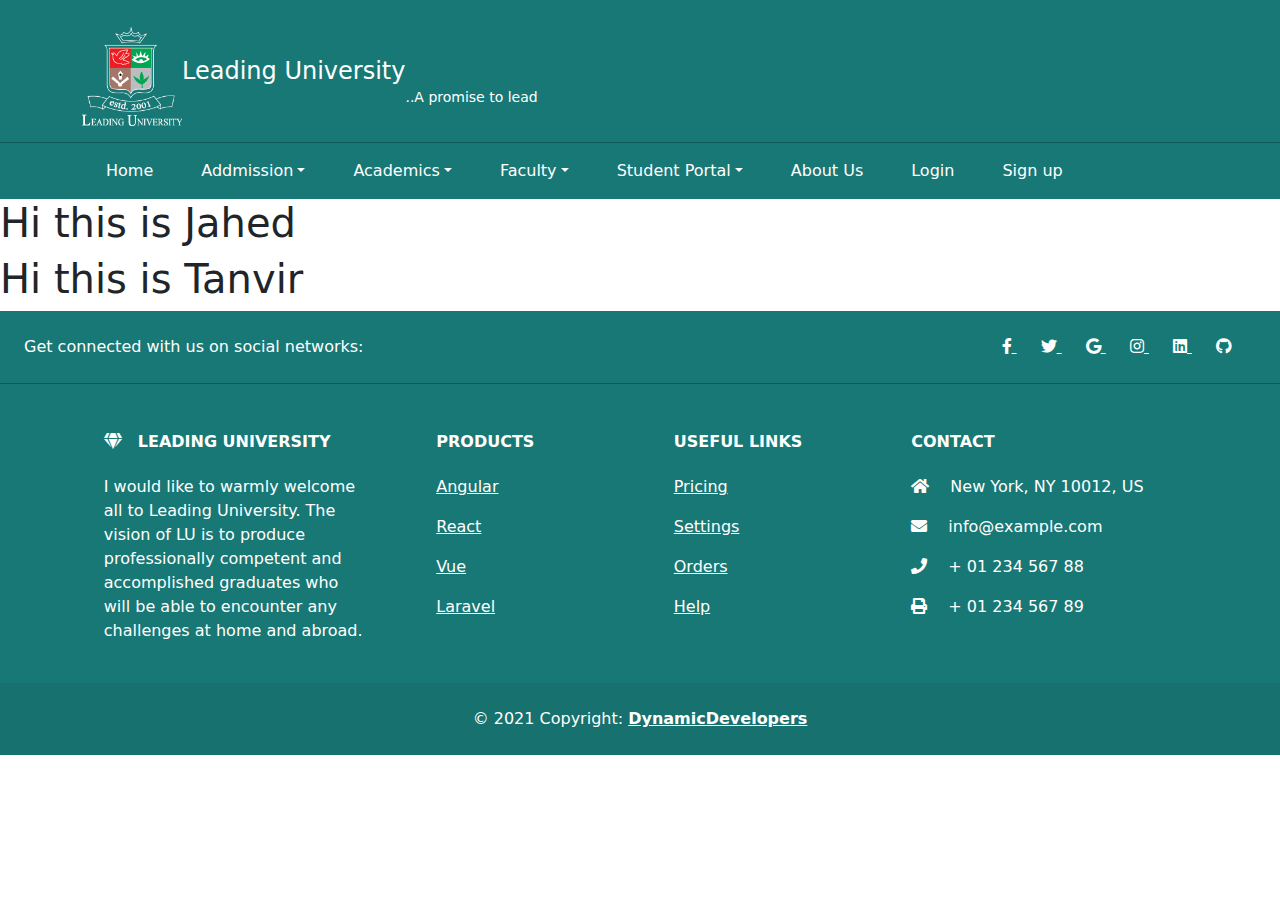
<file: navbar.html>
<!DOCTYPE html>
<html lang="en">

<head>
    <meta charset="UTF-8">
    <meta name="viewport" content="width=device-width, initial-scale=1.0">
    <meta http-equiv="X-UA-Compatible" content="ie=edge">
    <meta name="Description" content="Enter your description here" />
    <link rel="shortcut icon" href="images/favicon.ico" type="image/x-icon">
    <link rel="stylesheet"
        href="https://cdnjs.cloudflare.com/ajax/libs/twitter-bootstrap/5.0.0-beta1/css/bootstrap.min.css">
    <link rel="stylesheet" href="https://cdnjs.cloudflare.com/ajax/libs/font-awesome/5.15.2/css/all.min.css">
    <link rel="stylesheet" href="css/style.css">
    <title>Leading University- ..a promise to lead</title>
</head>

<body>
    <div class="bg-color">
        <header class="py-3 border-bottom">
            <div class="container d-flex flex-wrap justify-content-center">
                <a href="/" class="d-flex align-items-center mb-3 mb-lg-0 me-lg-auto text-dark text-decoration-none text-white">
                    <img class="img-fluid logo" src="images/logo-white.png" alt="">
                    <span class="fs-4">Leading University</span>
                    <small class="position">..A promise to lead</small>
                </a>
            </div>
        </header>
        <!-- <nav class="py-2 border-bottom">
            <div class="container d-flex flex-wrap">
                <ul class="nav me-3">
                    <li class="nav-item"><a href="#" class="nav-link link-dark px-2 text-white active" aria-current="page">Home</a>
                    </li>
                    <li class="nav-item"><a href="#" class="nav-link link-dark px-2 text-white">Addmission</a></li>
                    <li class="nav-item"><a href="#" class="nav-link link-dark px-2 text-white">Academics</a></li>
                    <li class="nav-item"><a href="#" class="nav-link link-dark px-2 text-white">Faculty</a></li>
                    <li class="nav-item"><a href="#" class="nav-link link-dark px-2 text-white">Student Portal</a></li>
                    <li class="nav-item"><a href="#" class="nav-link link-dark px-2 text-white">About Us</a></li>
                </ul>
                <ul class="nav">
                    <li class="nav-item"><a href="#" class="nav-link link-dark px-2 text-white">Login</a></li>
                    <li class="nav-item"><a href="#" class="nav-link link-dark px-2 text-white">Sign up</a></li>
                </ul>
            </div>
        </nav> -->
    </div>
    
    <div class="bg-color">
    <nav class="navbar navbar-expand-md" aria-label="Fourth navbar example">
        <div class="container">
            <a class="navbar-brand d-sm-block d-md-none" href="#"></a>
          <button class="navbar-toggler" type="button" data-bs-toggle="collapse" data-bs-target="#navbarsExample04" aria-controls="navbarsExample04" aria-expanded="false" aria-label="Toggle navigation">
            <i class="fas fa-bars" style="color:#fff; font-size:28px; margin: 10px;"></i>
          </button>
    
          <div class="collapse navbar-collapse" id="navbarsExample04">
            <ul class="navbar-nav me-auto mb-2 mb-md-0">
                    <li class="nav-item"><a href="#" class="nav-link link-dark px-4 text-white active" aria-current="page">Home</a>
                    </li>
                    <li class="nav-item dropdown"><a href="#" class="nav-link link-dark px-4 text-white dropdown-toggle" id="dropdown01" data-bs-toggle="dropdown" aria-expanded="false">Addmission</a>
                        <ul class="dropdown-menu bg-color mt-2" aria-labelledby="dropdown01">
                            <li><a class="dropdown-item" href="#">Action</a></li>
                            <li><a class="dropdown-item" href="#">Another action</a></li>
                            <li><a class="dropdown-item" href="#">Something else here</a></li>
                          </ul>
                    </li>
                    <li class="nav-item dropdown"><a href="#" class="nav-link link-dark px-4 text-white dropdown-toggle" id="dropdown02" data-bs-toggle="dropdown" aria-expanded="false">Academics</a>
                        <ul class="dropdown-menu bg-color mt-2" aria-labelledby="dropdown02">
                            <li><a class="dropdown-item" href="#">Action</a></li>
                            <li><a class="dropdown-item" href="#">Another action</a></li>
                            <li><a class="dropdown-item" href="#">Something else here</a></li>
                          </ul>
                        </li>
                    <li class="nav-item dropdown"><a href="#" class="nav-link link-dark px-4 text-white dropdown-toggle" id="dropdown03" data-bs-toggle="dropdown" aria-expanded="false">Faculty</a>
                        <ul class="dropdown-menu bg-color mt-2" aria-labelledby="dropdown03">
                            <li><a class="dropdown-item" href="#">Action</a></li>
                            <li><a class="dropdown-item" href="#">Another action</a></li>
                            <li><a class="dropdown-item" href="#">Something else here</a></li>
                          </ul>
                        </li>
                    <li class="nav-item dropdown"><a href="#" class="nav-link link-dark px-4 text-white dropdown-toggle" id="dropdown04" data-bs-toggle="dropdown" aria-expanded="false">Student Portal</a>
                        <ul class="dropdown-menu bg-color mt-2" aria-labelledby="dropdown04">
                            <li><a class="dropdown-item" href="#">Action</a></li>
                            <li><a class="dropdown-item" href="#">Another action</a></li>
                            <li><a class="dropdown-item" href="#">Something else here</a></li>
                          </ul>
                        </li>
                    <li class="nav-item"><a href="#" class="nav-link link-dark px-4 text-white">About Us</a></li>
                    <li class="nav-item"><a href="#" class="nav-link link-dark px-4 text-white">Login</a></li>
                    <li class="nav-item"><a href="#" class="nav-link link-dark px-4 text-white">Sign up</a></li>
                </ul>
          </div>
        </div>
      </nav>
    </div>
    <main>
        <section>
            <h1>Hi this is Jahed</h1>
        </section>
        <section>
            <h1>Hi this is Tanvir</h1>
        </section>
    </main>
    <!-- <footer>
        <div class="container">
            <div class="row">
                <div class="col"></div>
                <div class="col"></div>
                <div class="col"></div>
                <div class="col"></div>
            </div>
        </div>
        <div class="row"><p>&copy;Copyright 2021 Leading University, all rights reserved. Developed by JRTIT.</p></div>
    </footer> -->
    <!-- Footer -->
<footer class="text-center text-lg-start bg-color text-white">
    <!-- Section: Social media -->
    <section
      class="d-flex justify-content-center justify-content-lg-between p-4 border-bottom"
    >
      <!-- Left -->
      <div class="me-5 d-none d-lg-block">
        <span>Get connected with us on social networks:</span>
      </div>
      <!-- Left -->
  
      <!-- Right -->
      <div>
        <a href="" class="me-4 text-reset">
          <i class="fab fa-facebook-f"></i>
        </a>
        <a href="" class="me-4 text-reset">
          <i class="fab fa-twitter"></i>
        </a>
        <a href="" class="me-4 text-reset">
          <i class="fab fa-google"></i>
        </a>
        <a href="" class="me-4 text-reset">
          <i class="fab fa-instagram"></i>
        </a>
        <a href="" class="me-4 text-reset">
          <i class="fab fa-linkedin"></i>
        </a>
        <a href="" class="me-4 text-reset">
          <i class="fab fa-github"></i>
        </a>
      </div>
      <!-- Right -->
    </section>
    <!-- Section: Social media -->
  
    <!-- Section: Links  -->
    <section class="">
      <div class="container text-center text-md-start mt-5">
        <!-- Grid row -->
        <div class="row mt-3">
          <!-- Grid column -->
          <div class="col-md-3 col-lg-4 col-xl-3 mx-auto mb-4">
            <!-- Content -->
            <h6 class="text-uppercase fw-bold mb-4">
              <i class="fas fa-gem me-3"></i>Leading University
            </h6>
            <p>
                I would like to warmly welcome all to Leading University. The vision of LU is to produce professionally competent and accomplished graduates who will be able to encounter any challenges at home and abroad.
            </p>
          </div>
          <!-- Grid column -->
  
          <!-- Grid column -->
          <div class="col-md-2 col-lg-2 col-xl-2 mx-auto mb-4">
            <!-- Links -->
            <h6 class="text-uppercase fw-bold mb-4">
              Products
            </h6>
            <p>
              <a href="#!" class="text-reset">Angular</a>
            </p>
            <p>
              <a href="#!" class="text-reset">React</a>
            </p>
            <p>
              <a href="#!" class="text-reset">Vue</a>
            </p>
            <p>
              <a href="#!" class="text-reset">Laravel</a>
            </p>
          </div>
          <!-- Grid column -->
  
          <!-- Grid column -->
          <div class="col-md-3 col-lg-2 col-xl-2 mx-auto mb-4">
            <!-- Links -->
            <h6 class="text-uppercase fw-bold mb-4">
              Useful links
            </h6>
            <p>
              <a href="#!" class="text-reset">Pricing</a>
            </p>
            <p>
              <a href="#!" class="text-reset">Settings</a>
            </p>
            <p>
              <a href="#!" class="text-reset">Orders</a>
            </p>
            <p>
              <a href="#!" class="text-reset">Help</a>
            </p>
          </div>
          <!-- Grid column -->
  
          <!-- Grid column -->
          <div class="col-md-4 col-lg-3 col-xl-3 mx-auto mb-md-0 mb-4">
            <!-- Links -->
            <h6 class="text-uppercase fw-bold mb-4">
              Contact
            </h6>
            <p><i class="fas fa-home me-3"></i> New York, NY 10012, US</p>
            <p>
              <i class="fas fa-envelope me-3"></i>
              info@example.com
            </p>
            <p><i class="fas fa-phone me-3"></i> + 01 234 567 88</p>
            <p><i class="fas fa-print me-3"></i> + 01 234 567 89</p>
          </div>
          <!-- Grid column -->
        </div>
        <!-- Grid row -->
      </div>
    </section>
    <!-- Section: Links  -->
  
    <!-- Copyright -->
    <div class="text-center p-4" style="background-color: rgba(0, 0, 0, 0.05);">
      © 2021 Copyright:
      <a class="text-reset fw-bold" href="#">DynamicDevelopers</a>
    </div>
    <!-- Copyright -->
  </footer>
  <!-- Footer -->

    <script src="https://cdnjs.cloudflare.com/ajax/libs/popper.js/2.5.4/umd/popper.min.js"></script>
    <script src="https://cdnjs.cloudflare.com/ajax/libs/twitter-bootstrap/5.0.0-beta1/js/bootstrap.min.js"></script>
</body>

</html>
</file>
<file: themes/default/default.css>
/*
Skin Name: Nivo Slider Default Theme
Skin URI: http://nivo.dev7studios.com
Description: The default skin for the Nivo Slider.
Version: 1.3
Author: Gilbert Pellegrom
Author URI: http://dev7studios.com
Supports Thumbs: true
*/

.theme-default .nivoSlider {
	position:relative;
	background:#fff url(loading.gif) no-repeat 50% 50%;
    margin-bottom:10px;
    -webkit-box-shadow: 0px 1px 5px 0px #4a4a4a;
    -moz-box-shadow: 0px 1px 5px 0px #4a4a4a;
    box-shadow: 0px 1px 5px 0px #4a4a4a;
}
.theme-default .nivoSlider img {
	position:absolute;
	top:0px;
	left:0px;
	display:none;
}
.theme-default .nivoSlider a {
	border:0;
	display:block;
}

.theme-default .nivo-controlNav {
	text-align: center;
	padding: 20px 0;
}
.theme-default .nivo-controlNav a {
	display:inline-block;
	width:22px;
	height:22px;
	background:url(bullets.png) no-repeat;
	text-indent:-9999px;
	border:0;
	margin: 0 2px;
}
.theme-default .nivo-controlNav a.active {
	background-position:0 -22px;
}

.theme-default .nivo-directionNav a {
	display:block;
	width:30px;
	height:30px;
	background:url(arrows.png) no-repeat;
	text-indent:-9999px;
	border:0;
	opacity: 0;
	-webkit-transition: all 200ms ease-in-out;
    -moz-transition: all 200ms ease-in-out;
    -o-transition: all 200ms ease-in-out;
    transition: all 200ms ease-in-out;
}
.theme-default:hover .nivo-directionNav a { opacity: 1; }
.theme-default a.nivo-nextNav {
	background-position:-30px 0;
	right:15px;
}
.theme-default a.nivo-prevNav {
	left:15px;
}

.theme-default .nivo-caption {
    font-family: Helvetica, Arial, sans-serif;
}
.theme-default .nivo-caption a {
    color:#fff;
    border-bottom:1px dotted #fff;
}
.theme-default .nivo-caption a:hover {
    color:#fff;
}

.theme-default .nivo-controlNav.nivo-thumbs-enabled {
	width: 100%;
}
.theme-default .nivo-controlNav.nivo-thumbs-enabled a {
	width: auto;
	height: auto;
	background: none;
	margin-bottom: 5px;
}
.theme-default .nivo-controlNav.nivo-thumbs-enabled img {
	display: block;
	width: 120px;
	height: auto;
}
</file>
<file: themes/light/light.css>
/*
Skin Name: Nivo Slider Light Theme
Skin URI: http://nivo.dev7studios.com
Description: A light skin for the Nivo Slider.
Version: 1.0
Author: Gilbert Pellegrom
Author URI: http://dev7studios.com
Supports Thumbs: true
*/

.theme-light.slider-wrapper {
    background: #fff;
    padding: 10px;
}
.theme-light .nivoSlider {
	position:relative;
	background:#fff url(loading.gif) no-repeat 50% 50%;
    margin-bottom:10px;
    overflow: visible;
}
.theme-light .nivoSlider img {
	position:absolute;
	top:0px;
	left:0px;
	display:none;
}
.theme-light .nivoSlider a {
	border:0;
	display:block;
}

.theme-light .nivo-controlNav {
	text-align: left;
	padding: 0;
	position: relative;
	z-index: 10;
}
.theme-light .nivo-controlNav a {
	display:inline-block;
	width:10px;
	height:10px;
	background:url(bullets.png) no-repeat;
	text-indent:-9999px;
	border:0;
	margin: 0 2px;
}
.theme-light .nivo-controlNav a.active {
	background-position:0 100%;
}

.theme-light .nivo-directionNav a {
	display:block;
	width:30px;
	height:30px;
	background: url(arrows.png) no-repeat;
	text-indent:-9999px;
	border:0;
	top: auto;
	bottom: -36px;
	z-index: 11;
}
.theme-light .nivo-directionNav a:hover {
    background-color: #eee;
    -webkit-border-radius: 2px;
    -moz-border-radius: 2px;
    border-radius: 2px;
}
.theme-light a.nivo-nextNav {
	background-position:160% 50%;
	right:0px;
}
.theme-light a.nivo-prevNav {
    background-position:-60% 50%;
    left: auto;
	right: 35px;
}

.theme-light .nivo-caption {
    font-family: Helvetica, Arial, sans-serif;
}
.theme-light .nivo-caption a {
    color:#fff;
    border-bottom:1px dotted #fff;
}
.theme-light .nivo-caption a:hover {
    color:#fff;
}

.theme-light .nivo-controlNav.nivo-thumbs-enabled {
	width: 80%;
}
.theme-light .nivo-controlNav.nivo-thumbs-enabled a {
	width: auto;
	height: auto;
	background: none;
	margin-bottom: 5px;
}
.theme-light .nivo-controlNav.nivo-thumbs-enabled img {
	display: block;
	width: 120px;
	height: auto;
}
</file>
<file: themes/dark/dark.css>
/*
Skin Name: Nivo Slider Dark Theme
Skin URI: http://nivo.dev7studios.com
Description: A dark skin for the Nivo Slider.
Version: 1.0
Author: Gilbert Pellegrom
Author URI: http://dev7studios.com
Supports Thumbs: true
*/

.theme-dark.slider-wrapper {
    background: rgb(243, 243, 243) ;
    padding: 10px;
}
.theme-dark .nivoSlider {
	position:relative;
	background:#fff url(loading.gif) no-repeat 50% 50%;
    margin-bottom:10px;
    overflow: visible;
}
.theme-dark .nivoSlider img {
	position:absolute;
	top:0px;
	left:0px;
	display:none;
}
.theme-dark .nivoSlider a {
	border:0;
	display:block;
}

.theme-dark .nivo-controlNav {
	text-align: left;
	padding: 0;
	position: relative;
	z-index: 10;
}
.theme-dark .nivo-controlNav a {
	display:inline-block;
	width:10px;
	height:10px;
	background:url(bullets.png) no-repeat 0 2px;
	text-indent:-9999px;
	border:0;
	margin: 0 2px;
}
.theme-dark .nivo-controlNav a.active {
	background-position:0 100%;
}

.theme-dark .nivo-directionNav a {
	display:block;
	width:30px;
	height:30px;
	background: url(arrows.png) no-repeat;
	text-indent:-9999px;
	border:0;
	top: auto;
	bottom: -36px;
	z-index: 11;
}
.theme-dark .nivo-directionNav a:hover {
    background-color: #333;
    -webkit-border-radius: 2px;
    -moz-border-radius: 2px;
    border-radius: 2px;
}
.theme-dark a.nivo-nextNav {
	background-position:-16px 50%;
	right:0px;
}
.theme-dark a.nivo-prevNav {
    background-position:11px 50%;
    left: auto;
	right: 35px;
}

.theme-dark .nivo-caption {
    font-family: Helvetica, Arial, sans-serif;
}
.theme-dark .nivo-caption a {
    color:#fff;
    border-bottom:1px dotted #fff;
}
.theme-dark .nivo-caption a:hover {
    color:#fff;
}

.theme-dark .nivo-controlNav.nivo-thumbs-enabled {
	width: 80%;
}
.theme-dark .nivo-controlNav.nivo-thumbs-enabled a {
	width: auto;
	height: auto;
	background: none;
	margin-bottom: 5px;
}
.theme-dark .nivo-controlNav.nivo-thumbs-enabled img {
	display: block;
	width: 120px;
	height: auto;
}
</file>
<file: themes/bar/bar.css>
/*
Skin Name: Nivo Slider Bar Theme
Skin URI: http://nivo.dev7studios.com
Description: The bottom bar skin for the Nivo Slider.
Version: 1.0
Author: Gilbert Pellegrom
Author URI: http://dev7studios.com
Supports Thumbs: false
*/

.theme-bar.slider-wrapper {
    position: relative;
    border: 1px solid #333;
    overflow: hidden;
}
.theme-bar .nivoSlider {
	position:relative;
	background:#fff url(loading.gif) no-repeat 50% 50%;
}
.theme-bar .nivoSlider img {
	position:absolute;
	top:0px;
	left:0px;
	display:none;
}
.theme-bar .nivoSlider a {
	border:0;
	display:block;
}

.theme-bar .nivo-controlNav {
    position: absolute;
    left: 0;
    bottom: -41px;
    z-index: 10;
    width: 100%;
    height: 30px;
	text-align: center;
	padding: 5px 0;
	border-top: 1px solid #333;
	background: #333;
    background: -moz-linear-gradient(top,  #565656 0%, #333333 100%); /* FF3.6+ */
    background: -webkit-gradient(linear, left top, left bottom, color-stop(0%,#565656), color-stop(100%,#333333)); /* Chrome,Safari4+ */
    background: -webkit-linear-gradient(top,  #565656 0%,#333333 100%); /* Chrome10+,Safari5.1+ */
    background: -o-linear-gradient(top,  #565656 0%,#333333 100%); /* Opera 11.10+ */
    background: -ms-linear-gradient(top,  #565656 0%,#333333 100%); /* IE10+ */
    background: linear-gradient(to bottom,  #565656 0%,#333333 100%); /* W3C */
    filter: progid:DXImageTransform.Microsoft.gradient( startColorstr='#565656', endColorstr='#333333',GradientType=0 ); /* IE6-9 */
    opacity: 0.5;
    -webkit-transition: all 200ms ease-in-out;
    -moz-transition: all 200ms ease-in-out;
    -o-transition: all 200ms ease-in-out;
    transition: all 200ms ease-in-out;
}
.theme-bar:hover .nivo-controlNav {
    bottom: 0;
    opacity: 1;
}
.theme-bar .nivo-controlNav a {
	display:inline-block;
	width:22px;
	height:22px;
	background:url(bullets.png) no-repeat;
	text-indent:-9999px;
	border:0;
	margin: 5px 2px 0 2px;
}
.theme-bar .nivo-controlNav a.active {
	background-position:0 -22px;
}

.theme-bar .nivo-directionNav a {
	display:block;
	border:0;
	color: #fff;
	text-transform: uppercase;
	top: auto;
	bottom: 10px;
	z-index: 11;
	font-family: "Helvetica Neue", Helvetica, Arial, sans-serif;
	font-size: 13px;
	line-height: 20px;
	opacity: 0.5;
    -webkit-transition: all 200ms ease-in-out;
    -moz-transition: all 200ms ease-in-out;
    -o-transition: all 200ms ease-in-out;
    transition: all 200ms ease-in-out;
}
.theme-bar a.nivo-nextNav { right: -50px; }
.theme-bar a.nivo-prevNav { left: -50px; }
.theme-bar:hover a.nivo-nextNav { 
    right: 15px; 
    opacity: 1;
}
.theme-bar:hover a.nivo-prevNav { 
    left: 15px; 
    opacity: 1;
}
.theme-bar .nivo-directionNav a:hover { color: #ddd; }

.theme-bar .nivo-caption {
    font-family: Helvetica, Arial, sans-serif;
    -webkit-transition: all 200ms ease-in-out;
    -moz-transition: all 200ms ease-in-out;
    -o-transition: all 200ms ease-in-out;
    transition: all 200ms ease-in-out;
}
.theme-bar:hover .nivo-caption {
    bottom: 41px;
}
.theme-bar .nivo-caption a {
    color:#fff;
    border-bottom:1px dotted #fff;
}
.theme-bar .nivo-caption a:hover {
    color:#fff;
}

.theme-bar .nivo-controlNav.nivo-thumbs-enabled {
	width: 100%;
}
.theme-bar .nivo-controlNav.nivo-thumbs-enabled a {
	width: auto;
	height: auto;
	background: none;
	margin-bottom: 5px;
}
.theme-bar .nivo-controlNav.nivo-thumbs-enabled img {
	display: block;
	width: 120px;
	height: auto;
}
</file>
<file: css/style.css>
*{
    padding: 0;
    margin: 0;
}
.body{
    font-family: 'Montserrat', sans-serif;
}
.logo{
    width: 100px;
    height: 100px;
    margin-top: 10px;
}
.bar{
    color:#fff; 
    font-size:28px; 
    margin: 10px;
    
}
.cnav ul li ul{
	position:absolute;left:-99999px;
	background:#fff;
    z-index: 999;
}
.cnav ul li:hover ul{
	left:0;
}
.collapse, .navbar-collapse{
    transition: all 1.5s ease ;
}
.dropdown-item{
    transition: all 0.5s ease;
}
.bg-color{
    background-color: #187875;
}
.bgSecondary{
    background-color: #6daf2c;
}
.textColor{
    color: #60ab13;
}
.border-bottom {
    border-bottom: 1px solid rgba(0, 0, 0, 0.253)!important;
}
.position{
    position: relative;
    top: 24%;
}

.dropdown-menu {
    padding: 0 0;
}
.radiousa{
    width: 120px;
    height: 120px;
    border-radius: 50%;
}
.social-nav li a{
  color: white;
}
.social-nav li a:hover{
  color: #8ab652;
}
.bg-marq{
    background-color: #8edbd9;
    
}
.card-hover:hover{
    background-color: #60ab13;
}
#home-icon .fas,
#home-icon .far {
    font-size: 50px;
    color: #c3d136;
}
#home-getstarted {
    position: relative;
    background: url("../images/leadingpic.jpg");
    background-size: cover;
    background-repeat: no-repeat;
    background-attachment: fixed;
    min-height: 250px;
}

#home-getstarted .dark-overlay {
    background: rgba(0, 0, 0, 0.7);
    position: absolute;
    top: 0;
    left: 0;
    width: 100%;
    height: 100%;
}
.row>* {
    padding-right: 10px;
    padding-left: 10px;
}
.tanvir .card-body {   
    padding: 3px 3px !important;
}
</file>
